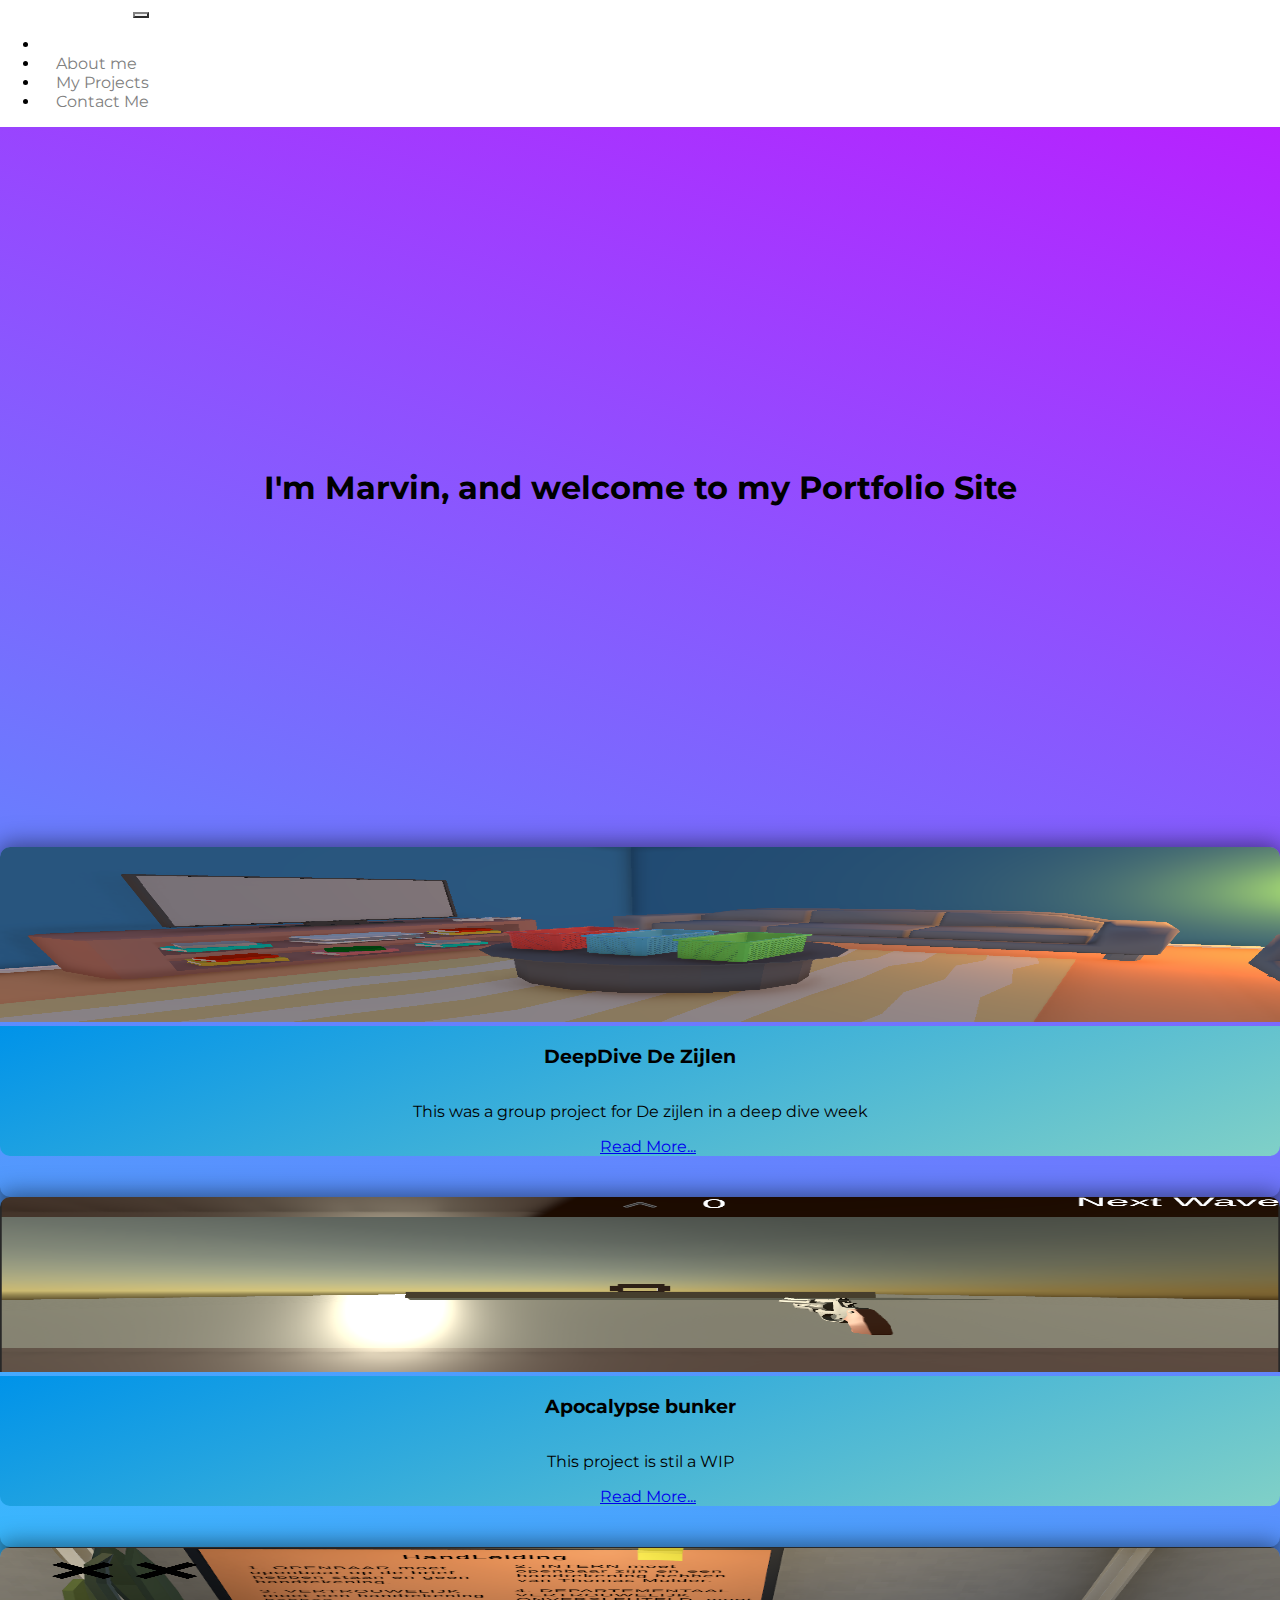
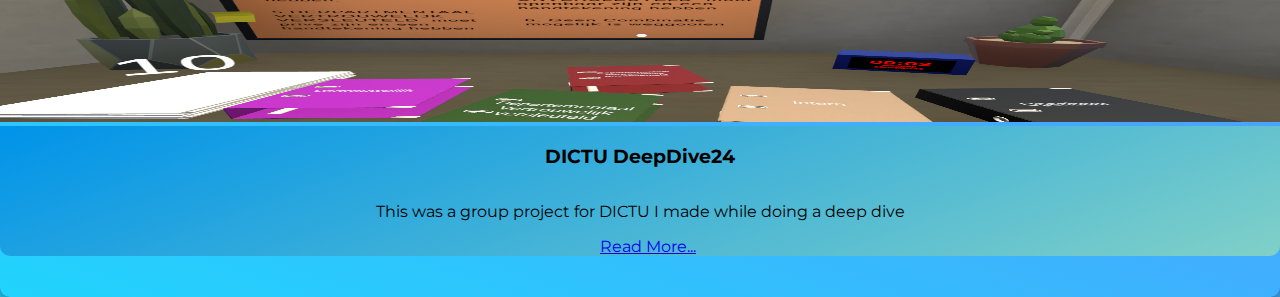
<file: index.html>
<!DOCTYPE html>
<html lang="en">

<head>
    <meta charset="UTF-8">
    <meta http-equiv="X-UA-Compatible" content="IE=edge">
    <meta name="viewport" content="width=device-width, initial-scale=1.0">
    <title>MarvinJonkerPortfolio</title>
    <link rel="stylesheet" href="CSS/main.css">
    <link href="https://cdn.jsdelivr.net/npm/bootstrap@5.2.3/dist/css/bootstrap.min.css" rel="stylesheet"
        integrity="sha384-rbsA2VBKQhggwzxH7pPCaAqO46MgnOM80zW1RWuH61DGLwZJEdK2Kadq2F9CUG65" crossorigin="anonymous">
    <script src="https://cdn.jsdelivr.net/npm/bootstrap@5.2.3/dist/js/bootstrap.bundle.min.js"
        integrity="sha384-kenU1KFdBIe4zVF0s0G1M5b4hcpxyD9F7jL+jjXkk+Q2h455rYXK/7HAuoJl+0I4"
        crossorigin="anonymous"></script>
</head>

<body>
    <nav class="navbar navbar-expand-lg bg-dark">
        <div class="container-fluid d-flex justify-content-between ">
            <div class="d-flex flex-nowrap justify-content-between w-100">
                <a class="navbar-brand ps-5" href="#" style="color: white;">Marvin Jonker</a>

                <button class="navbar-toggler bg-light" style="color: gray; border-color: gray;" type="button"
                    data-bs-toggle="collapse" data-bs-target="#navbarSupportedContent"
                    aria-controls="navbarSupportedContent" aria-expanded="false" aria-label="Toggle navigation">
                    <span class="navbar-toggler-icon"></span>
                </button>

            </div>
            <div class="collapse navbar-collapse justify-content-end w-100" id="navbarSupportedContent">
                <ul class="navbar-nav mb-2 mb-lg-0 me-5">
                    <li class="nav-item">
                        <a class="nav-link active" style="color: white;" aria-current="page" href="index.html">Home</a>
                    </li>
                    <li class="nav-item">
                        <a class="nav-link" style="color: gray;" href="index2.html">About me</a>
                    </li>
                    <li class="nav-item">
                        <a class="nav-link" style="color: gray;" href="index3.html">My Projects</a>
                    </li>
                    <li class="nav-item">
                        <a class="nav-link" style="color: gray;" href="ContactMe.html">Contact Me</a>
                    </li>
                </ul>
            </div>
        </div>
    </nav>
    <main class="mainPage">
        <section class="hero">
            <h1>I'm Marvin, and welcome to my Portfolio Site </h1>
        </section>
        <div class="container pb-5">
            <div class="row g-4 mb-5">
                <div class="col-12 col-md-6 col-lg-4">
                    <div class="frontCard" style="height: 350px;">
                        <img src="Img/dezijl1.png" class="cardImgTop" alt="..." height="50%">
                        <div class="card-body h-50">
                            <h3>DeepDive De Zijlen</h3>
                            <p>This was a group project for De zijlen in a deep dive week</p>
                            <a href="DeZijlen.html">Read More...</a>
                        </div>
                    </div>
                </div>
                <div class="col-12 col-md-6 col-lg-4">
                    <div class="frontCard" style="height: 350px;">
                        <img src="Img/bunker1.png" class="cardImgTop" alt="..." height="50%">
                        <div class="card-body h-50">
                            <h3>Apocalypse bunker</h3>
                            <p>This project is stil a WIP</p>
                            <a href="bunkergame.html">Read More...</a>
                        </div>
                    </div>
                </div>
                <div class="col-12 col-md-6 col-lg-4">
                    <div class="frontCard" style="height: 350px;">
                        <img src="Img/dictu.png" class="cardImgTop" alt="..." height="50%">
                        <div class="card-body h-50">
                            <h3>DICTU DeepDive24</h3>
                            <p>This was a group project for DICTU I made while doing a deep dive</p>
                            <a href="./RacersDestiny.html" class="projectPageLink">Read More...</a>
                        </div>
                    </div>
                </div>
            </div>
        </div>
    </main>
</body>

</html>
</file>
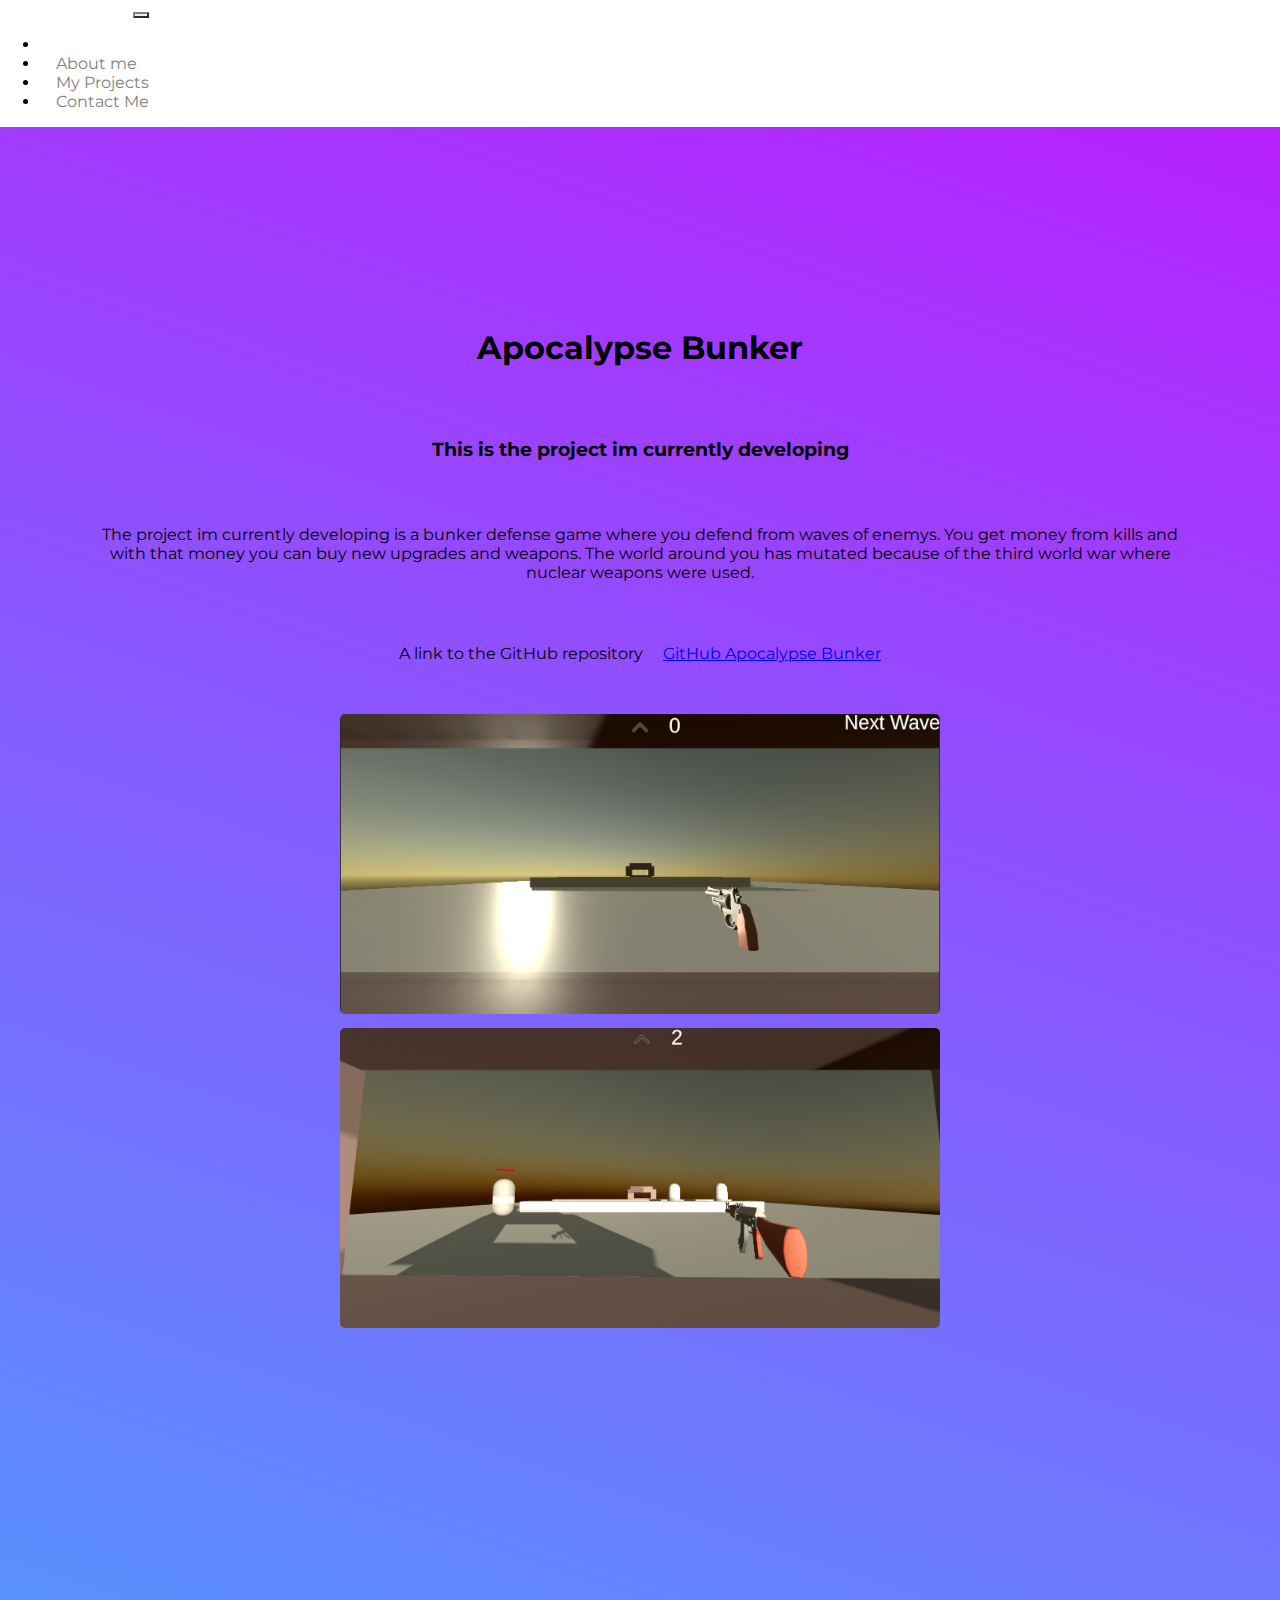
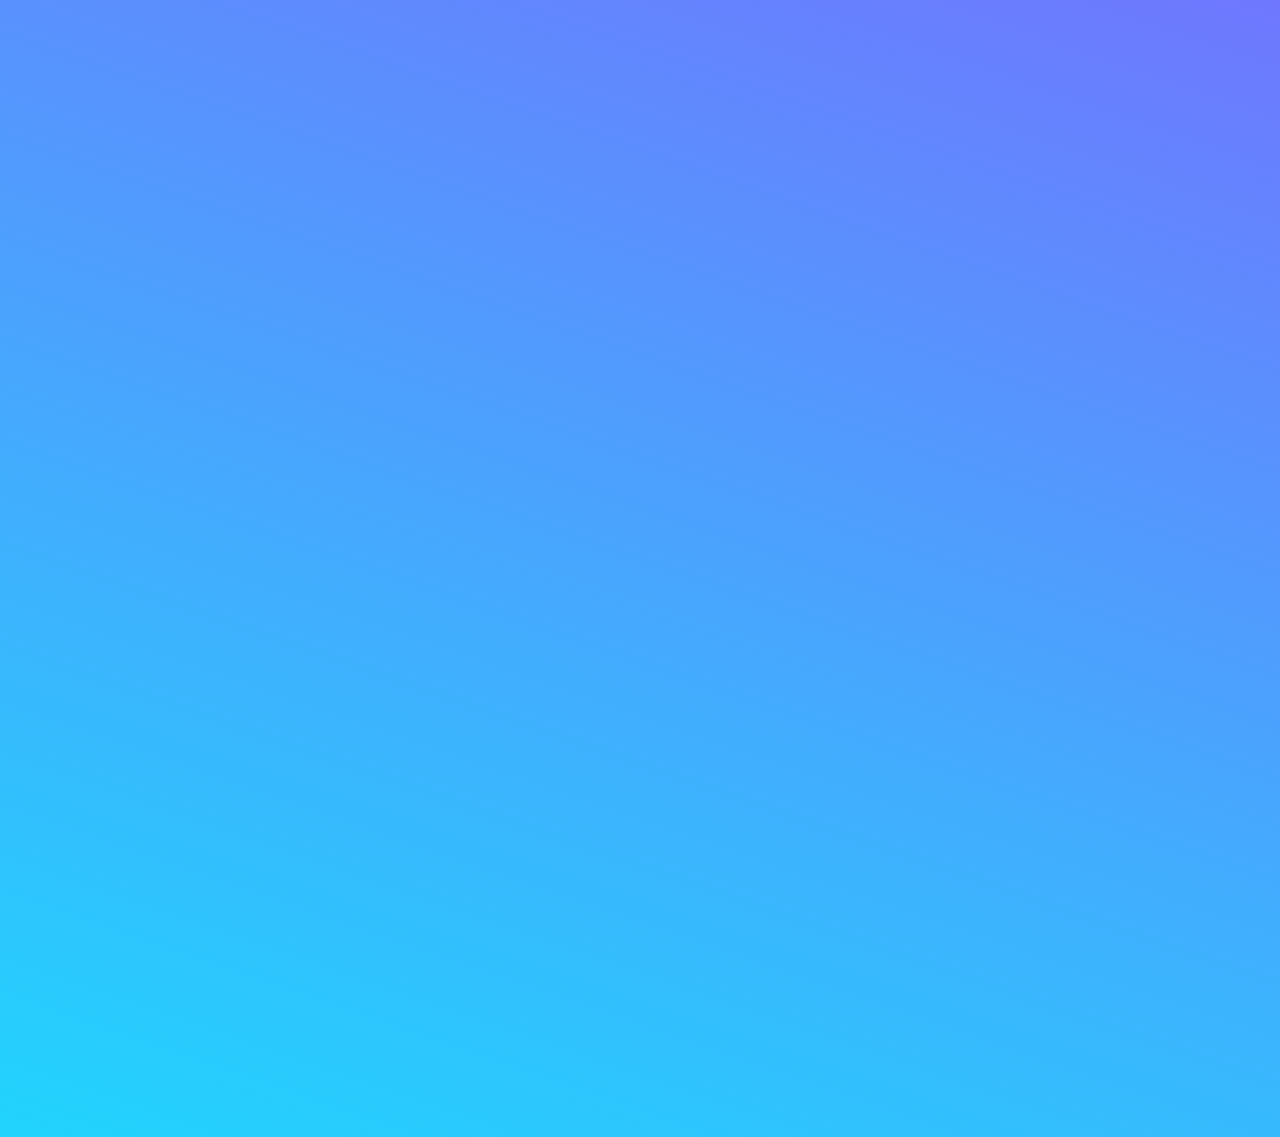
<file: bunkergame.html>
<!DOCTYPE html>
<html lang="en">

<head>
    <meta charset="UTF-8">
    <link rel="stylesheet" href="CSS/main.css">
    <meta name="viewport" content="width=device-width, initial-scale=1.0">
    <title>Document</title>
    <link href="https://cdn.jsdelivr.net/npm/bootstrap@5.2.3/dist/css/bootstrap.min.css" rel="stylesheet"
    integrity="sha384-rbsA2VBKQhggwzxH7pPCaAqO46MgnOM80zW1RWuH61DGLwZJEdK2Kadq2F9CUG65" crossorigin="anonymous">
<script src="https://cdn.jsdelivr.net/npm/bootstrap@5.2.3/dist/js/bootstrap.bundle.min.js"
    integrity="sha384-kenU1KFdBIe4zVF0s0G1M5b4hcpxyD9F7jL+jjXkk+Q2h455rYXK/7HAuoJl+0I4"
    crossorigin="anonymous"></script>
</head>

<body>
    <nav class="navbar navbar-expand-lg bg-dark">
        <div class="container-fluid d-flex justify-content-between ">
            <div class="d-flex flex-nowrap justify-content-between w-100">
                <a class="navbar-brand ps-5" href="#" style="color: white;">Marvin Jonker</a>

                <button class="navbar-toggler bg-light" style="color: gray; border-color: gray;" type="button"
                    data-bs-toggle="collapse" data-bs-target="#navbarSupportedContent"
                    aria-controls="navbarSupportedContent" aria-expanded="false" aria-label="Toggle navigation">
                    <span class="navbar-toggler-icon"></span>
                </button>

            </div>
            <div class="collapse navbar-collapse justify-content-end w-100" id="navbarSupportedContent">
                <ul class="navbar-nav mb-2 mb-lg-0 me-5">
                    <li class="nav-item">
                        <a class="nav-link active" style="color: white;" aria-current="page" href="index.html">Home</a>
                    </li>
                    <li class="nav-item">
                        <a class="nav-link" style="color: gray;" href="index2.html">About me</a>
                    </li>
                    <li class="nav-item">
                        <a class="nav-link" style="color: gray;" href="index3.html">My Projects</a>
                    </li>
                    <li class="nav-item">
                        <a class="nav-link" style="color: gray;" href="ContactMe.html">Contact Me</a>
                    </li>
                </ul>
            </div>
        </div>
    </nav>
</body>
<main>
    <section class="Content">
        <h1>Apocalypse Bunker</h1>
        <h3>This is the project im currently developing </h3>
        <p> The project im currently developing is a bunker defense game where you defend from waves of enemys. You get
            money from kills and with
            that money you can buy new upgrades and weapons. The world around you has mutated because of the third world
            war where nuclear weapons were used.
        </p>
        <p>A link to the GitHub repository <a href="https://github.com/RocketMarvin/UpgradableShooter">GitHub Apocalypse Bunker</a></p>
        <div>
            <img src="Img/bunker1.png" alt="">
            <img src="Img/bunker2.png" alt="">
        </div>
    </section>

</html>
</file>
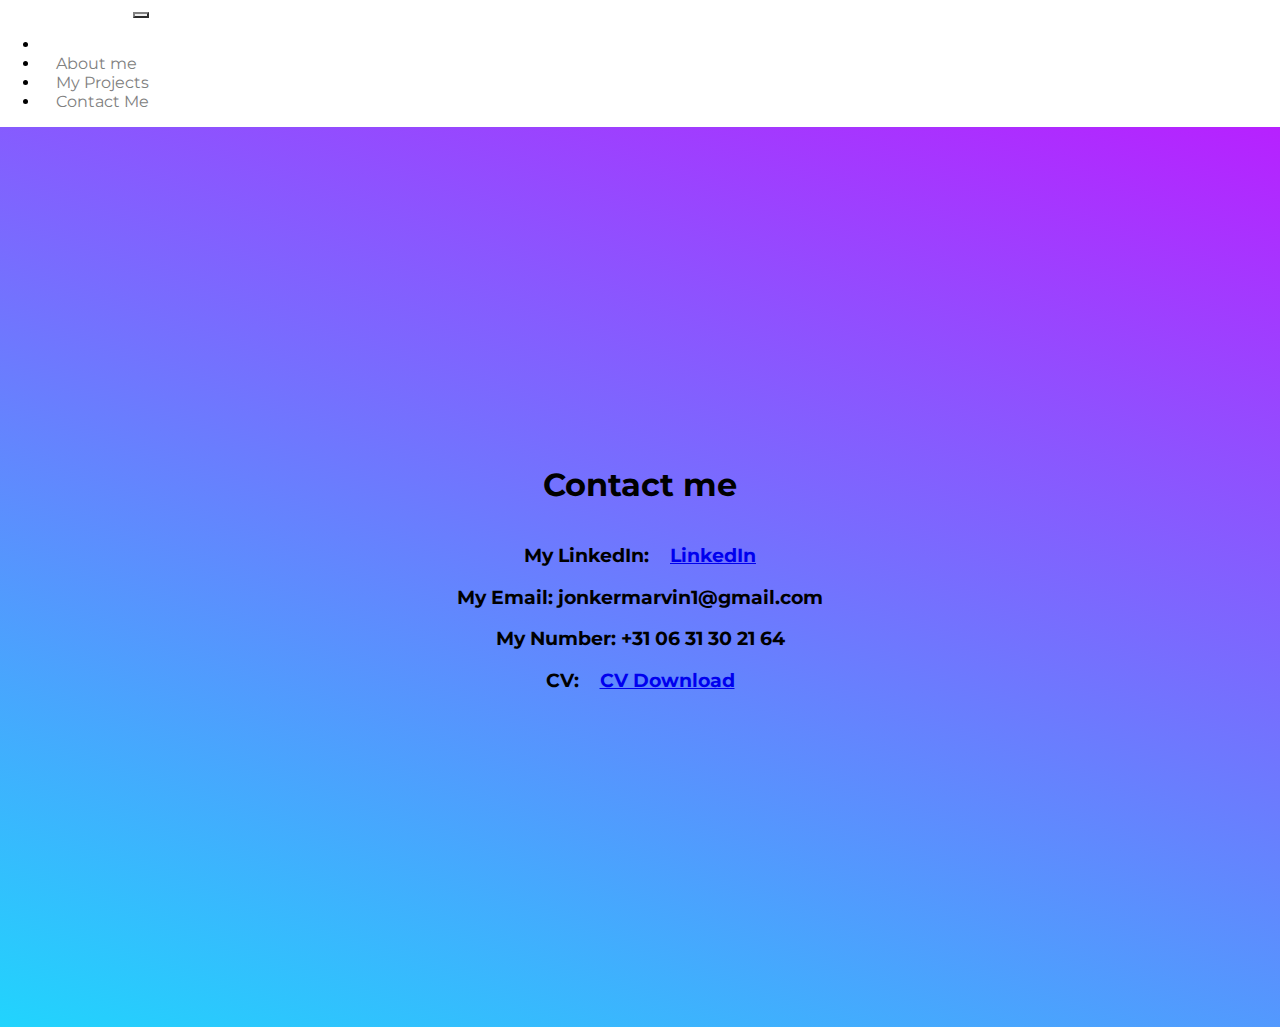
<file: ContactMe.html>
<!DOCTYPE html>
<html lang="en">

<head>
    <meta charset="UTF-8">
    <meta http-equiv="X-UA-Compatible" content="IE=edge">
    <meta name="viewport" content="width=device-width, initial-scale=1.0">
    <title>MarvinJonkerPortfolio</title>
    <link rel="stylesheet" href="CSS/main.css">
    <link href="https://cdn.jsdelivr.net/npm/bootstrap@5.2.3/dist/css/bootstrap.min.css" rel="stylesheet"
    integrity="sha384-rbsA2VBKQhggwzxH7pPCaAqO46MgnOM80zW1RWuH61DGLwZJEdK2Kadq2F9CUG65" crossorigin="anonymous">
<script src="https://cdn.jsdelivr.net/npm/bootstrap@5.2.3/dist/js/bootstrap.bundle.min.js"
    integrity="sha384-kenU1KFdBIe4zVF0s0G1M5b4hcpxyD9F7jL+jjXkk+Q2h455rYXK/7HAuoJl+0I4"
    crossorigin="anonymous"></script>
</head>
<body>
    <nav class="navbar navbar-expand-lg bg-dark">
        <div class="container-fluid d-flex justify-content-between ">
            <div class="d-flex flex-nowrap justify-content-between w-100">
                <a class="navbar-brand ps-5" href="#" style="color: white;">Marvin Jonker</a>

                <button class="navbar-toggler bg-light" style="color: gray; border-color: gray;" type="button"
                    data-bs-toggle="collapse" data-bs-target="#navbarSupportedContent"
                    aria-controls="navbarSupportedContent" aria-expanded="false" aria-label="Toggle navigation">
                    <span class="navbar-toggler-icon"></span>
                </button>

            </div>
            <div class="collapse navbar-collapse justify-content-end w-100" id="navbarSupportedContent">
                <ul class="navbar-nav mb-2 mb-lg-0 me-5">
                    <li class="nav-item">
                        <a class="nav-link active" style="color: white;" aria-current="page" href="index.html">Home</a>
                    </li>
                    <li class="nav-item">
                        <a class="nav-link" style="color: gray;" href="index2.html">About me</a>
                    </li>
                    <li class="nav-item">
                        <a class="nav-link" style="color: gray;" href="index3.html">My Projects</a>
                    </li>
                    <li class="nav-item">
                        <a class="nav-link" style="color: gray;" href="ContactMe.html">Contact Me</a>
                    </li>
                </ul>
            </div>
        </div>
    </nav>
</body>
<main>
    <section class="main">
        <h1>Contact me</h1>
        <div class="text-dark mt-4">
            <h3>My LinkedIn: <a href="https://www.linkedin.com/in/marvin-jonker-5a1bba298/">LinkedIn</a></h3>
            <h3>My Email: jonkermarvin1@gmail.com</h3>
            <h3>My Number: +31 06 31 30 21 64</h3>
            <h3>
                CV: 
                <a href="pdf_files/MArvin Jonker.pdf" download="Cv MJ.pdf">
                    CV Download
                </a>
            </h3>
        </div>
        
    </section>
</main>
</file>
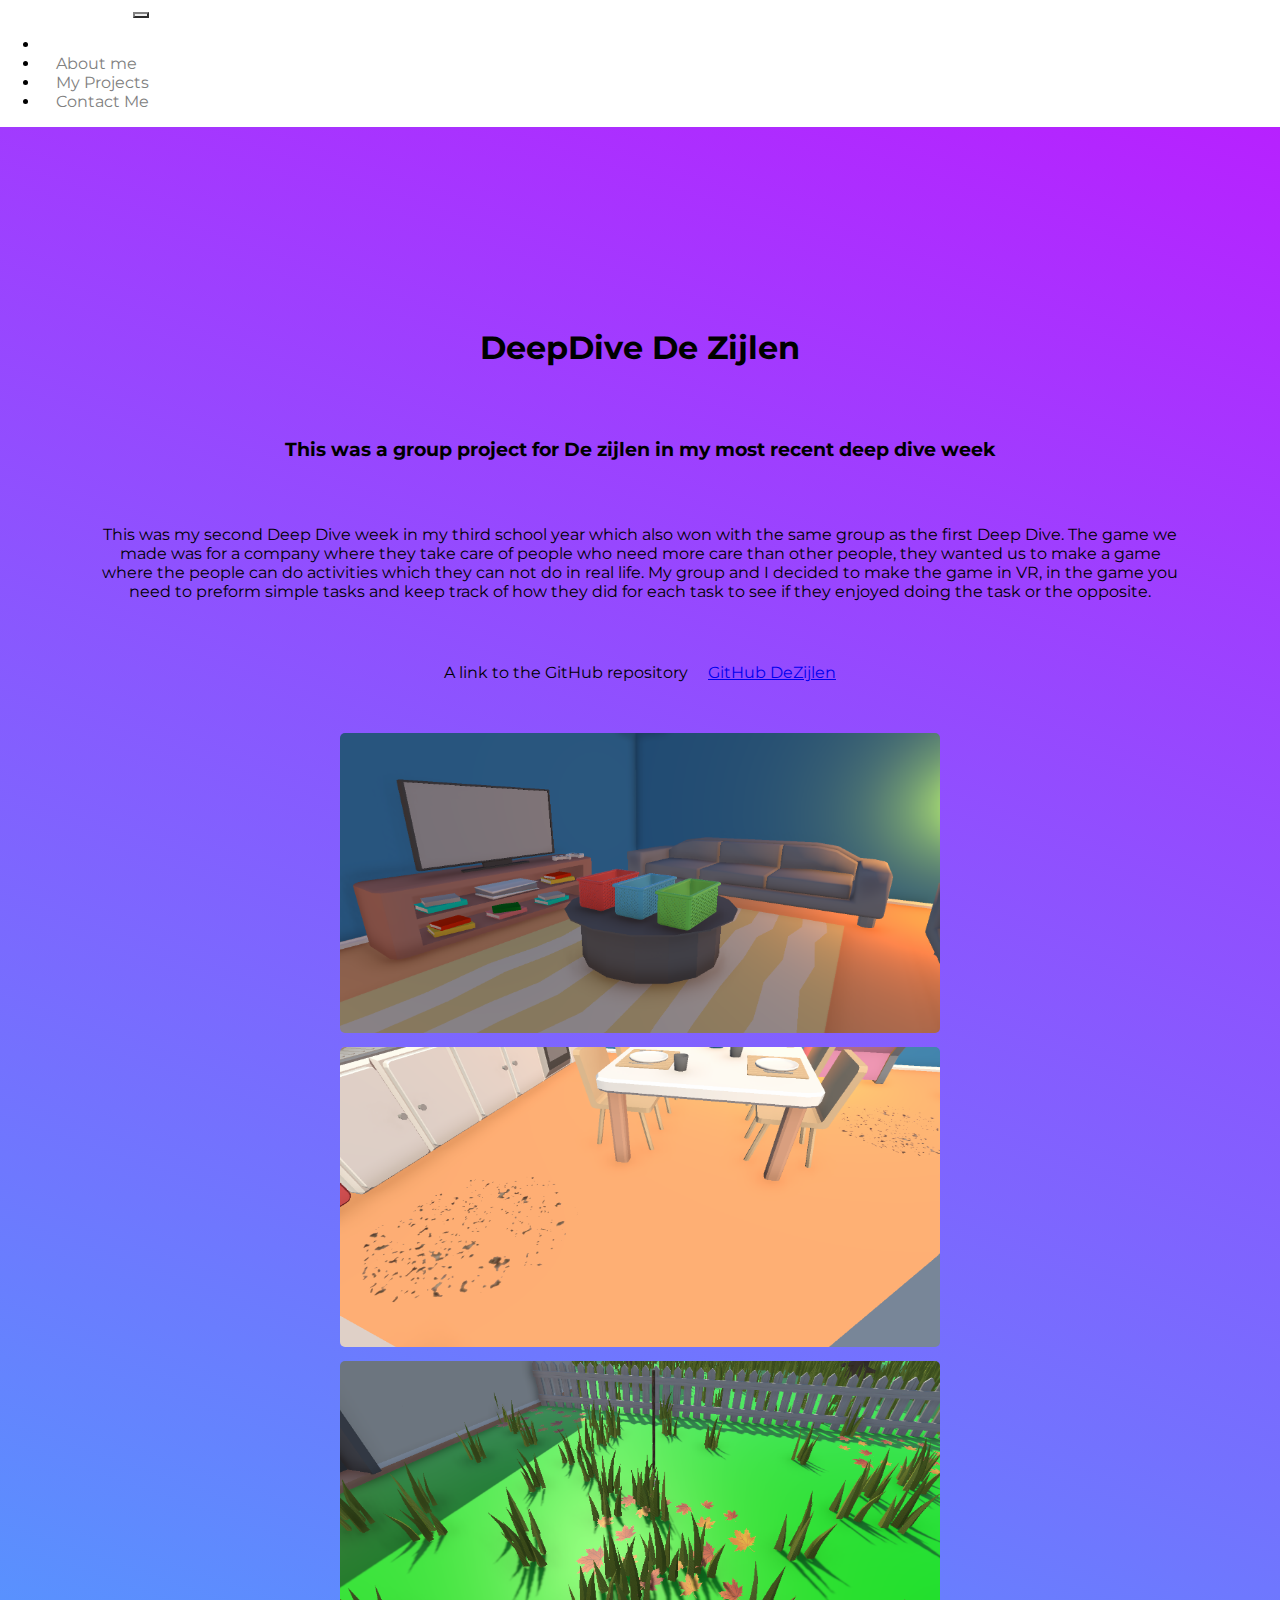
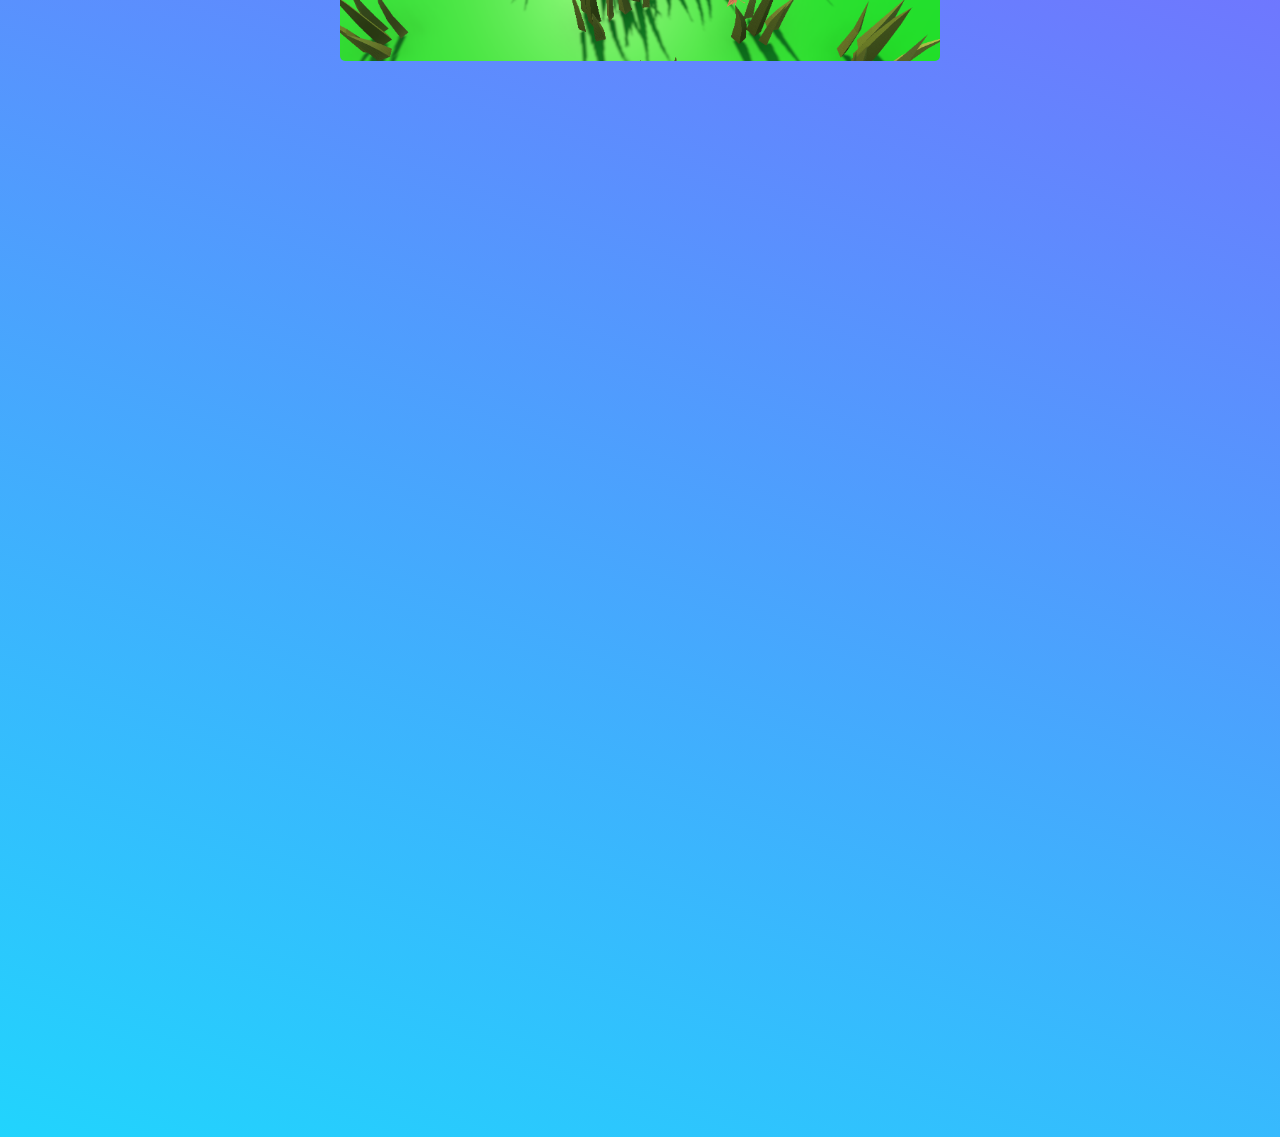
<file: DeZijlen.html>
<!DOCTYPE html>
<html lang="en">

<head>
    <meta charset="UTF-8">
    <meta http-equiv="X-UA-Compatible" content="IE=edge">
    <meta name="viewport" content="width=device-width, initial-scale=1.0">
    <title>MarvinJonkerPortfolio</title>
    <link rel="stylesheet" href="CSS/main.css">
    <link href="https://cdn.jsdelivr.net/npm/bootstrap@5.2.3/dist/css/bootstrap.min.css" rel="stylesheet"
        integrity="sha384-rbsA2VBKQhggwzxH7pPCaAqO46MgnOM80zW1RWuH61DGLwZJEdK2Kadq2F9CUG65" crossorigin="anonymous">
    <script src="https://cdn.jsdelivr.net/npm/bootstrap@5.2.3/dist/js/bootstrap.bundle.min.js"
        integrity="sha384-kenU1KFdBIe4zVF0s0G1M5b4hcpxyD9F7jL+jjXkk+Q2h455rYXK/7HAuoJl+0I4"
        crossorigin="anonymous"></script>
</head>

<body>
    <nav class="navbar navbar-expand-lg bg-dark">
        <div class="container-fluid d-flex justify-content-between ">
            <div class="d-flex flex-nowrap justify-content-between w-100">
                <a class="navbar-brand ps-5" href="#" style="color: white;">Marvin Jonker</a>

                <button class="navbar-toggler bg-light" style="color: gray; border-color: gray;" type="button"
                    data-bs-toggle="collapse" data-bs-target="#navbarSupportedContent"
                    aria-controls="navbarSupportedContent" aria-expanded="false" aria-label="Toggle navigation">
                    <span class="navbar-toggler-icon"></span>
                </button>

            </div>
            <div class="collapse navbar-collapse justify-content-end w-100" id="navbarSupportedContent">
                <ul class="navbar-nav mb-2 mb-lg-0 me-5">
                    <li class="nav-item">
                        <a class="nav-link active" style="color: white;" aria-current="page" href="index.html">Home</a>
                    </li>
                    <li class="nav-item">
                        <a class="nav-link" style="color: gray;" href="index2.html">About me</a>
                    </li>
                    <li class="nav-item">
                        <a class="nav-link" style="color: gray;" href="index3.html">My Projects</a>
                    </li>
                    <li class="nav-item">
                        <a class="nav-link" style="color: gray;" href="ContactMe.html">Contact Me</a>
                    </li>
                </ul>
            </div>
        </div>
    </nav>
</body>
<main class="mainPage">
    <section class="Content">
        <h1>DeepDive De Zijlen</h1>
        <h3>This was a group project for De zijlen in my most recent deep dive week</h3>
        <p>
            This was my second Deep Dive week in my third school year which also won with the same group as the first Deep Dive.
            The game we made was for a company where they take care of people who need more care than other people, they wanted us to make 
            a game where the people can do activities which they can not do in real life. My group and I decided to make the game in VR,
            in the game you need to preform simple tasks and keep track of how they did for each task to see if they enjoyed doing the task or the opposite.
        </p>
        <p>A link to the GitHub repository <a href="https://github.com/DiegoMulder/DeepDiveDeZijlen/tree/Imre">GitHub DeZijlen</a></p>
        <div>
            <img src="Img/dezijl1.png" alt="">
            <img src="Img/dezijl2.png" alt="">
            <img src="Img/dezijl3.png" alt="">
        </div>
    </section>
</main>
</file>
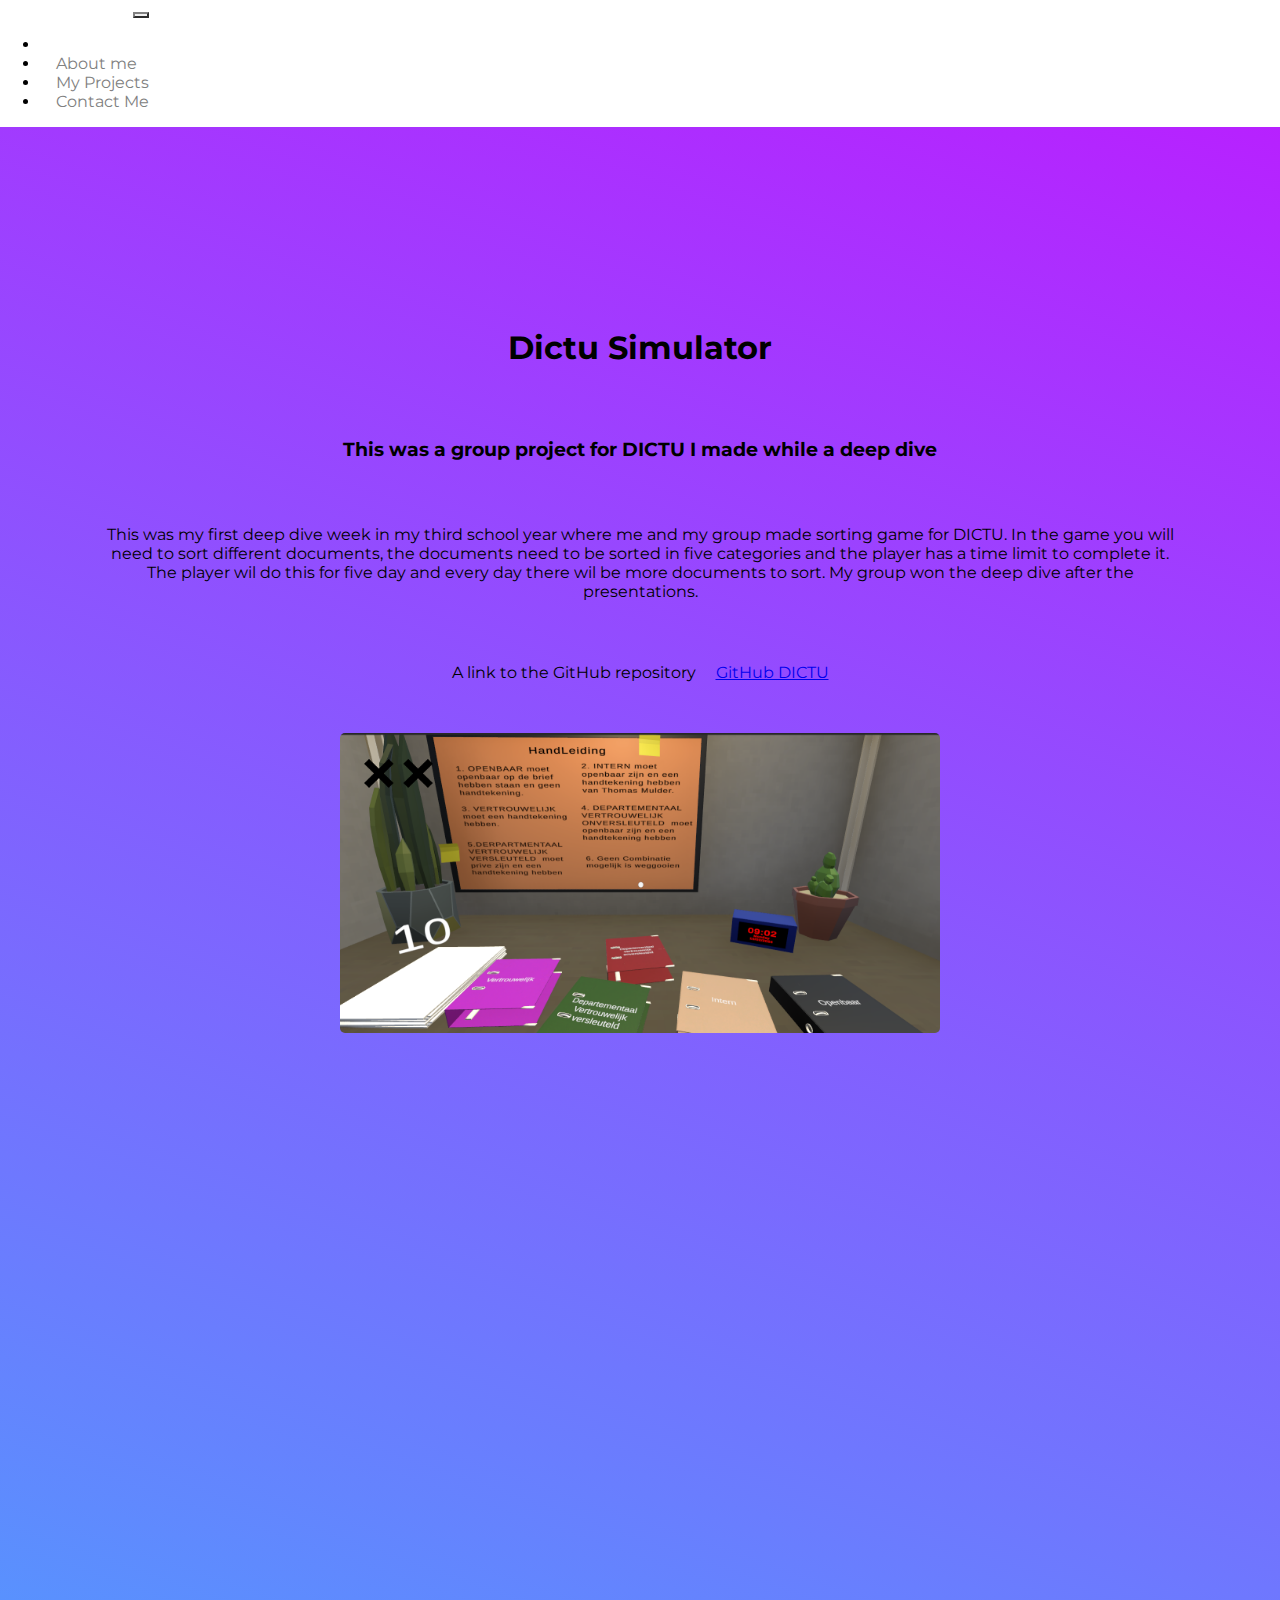
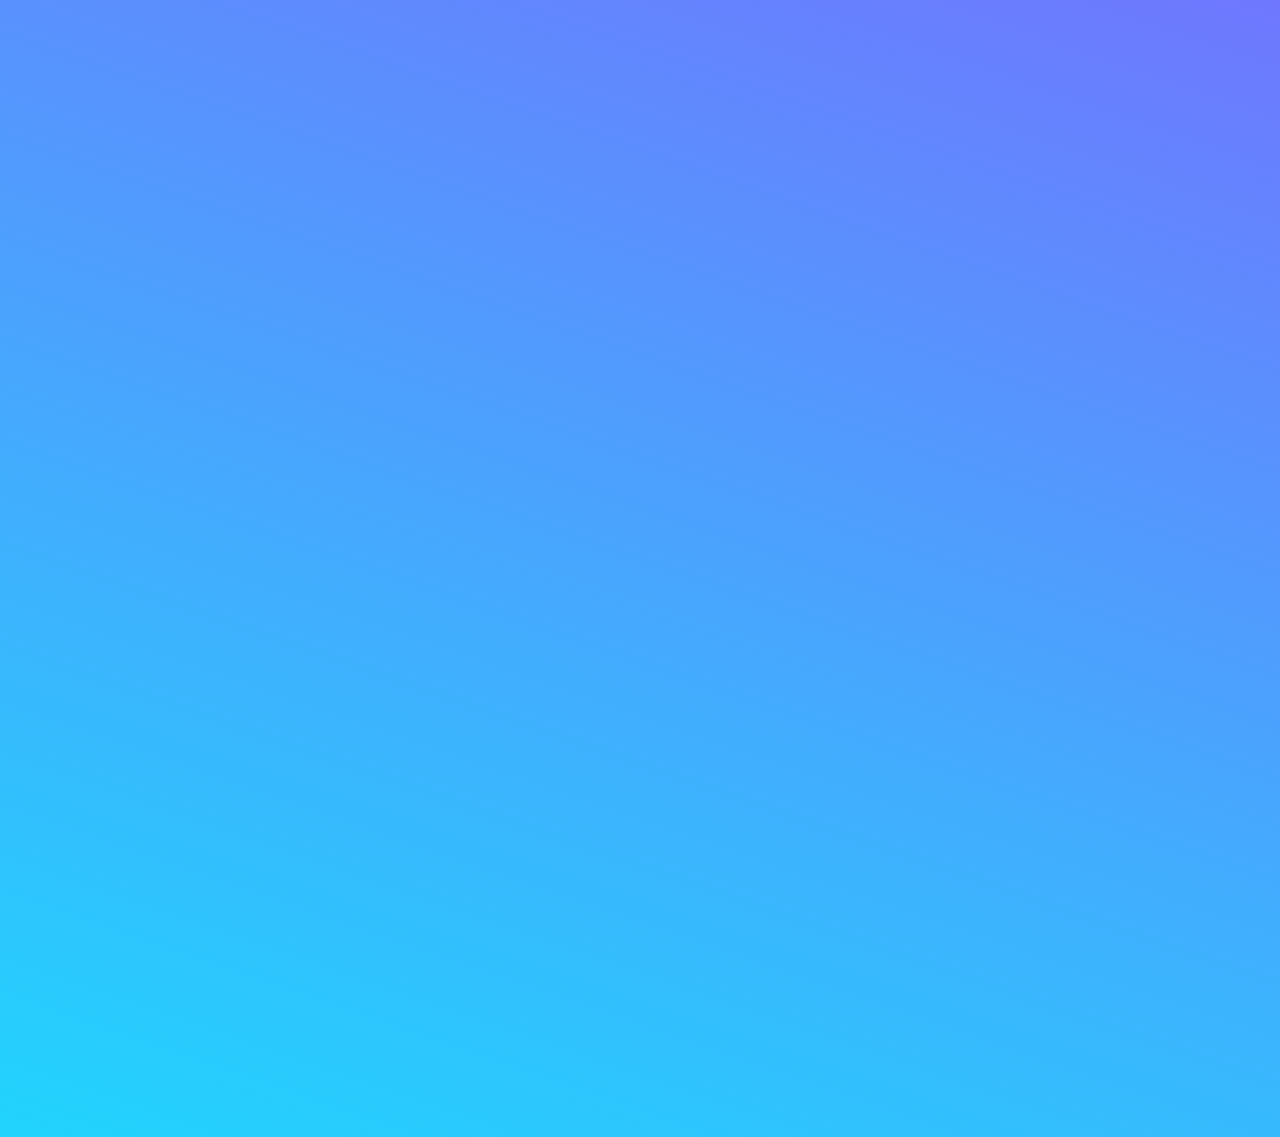
<file: Dictu.html>
<!DOCTYPE html>
<html lang="en">
<head>
    <meta charset="UTF-8">
    <link rel="stylesheet" href="CSS/main.css">
    <meta name="viewport" content="width=device-width, initial-scale=1.0">
    <title>Document</title>
    <link href="https://cdn.jsdelivr.net/npm/bootstrap@5.2.3/dist/css/bootstrap.min.css" rel="stylesheet"
    integrity="sha384-rbsA2VBKQhggwzxH7pPCaAqO46MgnOM80zW1RWuH61DGLwZJEdK2Kadq2F9CUG65" crossorigin="anonymous">
<script src="https://cdn.jsdelivr.net/npm/bootstrap@5.2.3/dist/js/bootstrap.bundle.min.js"
    integrity="sha384-kenU1KFdBIe4zVF0s0G1M5b4hcpxyD9F7jL+jjXkk+Q2h455rYXK/7HAuoJl+0I4"
    crossorigin="anonymous"></script>
</head>
<body>
    <nav class="navbar navbar-expand-lg bg-dark">
        <div class="container-fluid d-flex justify-content-between ">
            <div class="d-flex flex-nowrap justify-content-between w-100">
                <a class="navbar-brand ps-5" href="#" style="color: white;">Marvin Jonker</a>

                <button class="navbar-toggler bg-light" style="color: gray; border-color: gray;" type="button"
                    data-bs-toggle="collapse" data-bs-target="#navbarSupportedContent"
                    aria-controls="navbarSupportedContent" aria-expanded="false" aria-label="Toggle navigation">
                    <span class="navbar-toggler-icon"></span>
                </button>

            </div>
            <div class="collapse navbar-collapse justify-content-end w-100" id="navbarSupportedContent">
                <ul class="navbar-nav mb-2 mb-lg-0 me-5">
                    <li class="nav-item">
                        <a class="nav-link active" style="color: white;" aria-current="page" href="index.html">Home</a>
                    </li>
                    <li class="nav-item">
                        <a class="nav-link" style="color: gray;" href="index2.html">About me</a>
                    </li>
                    <li class="nav-item">
                        <a class="nav-link" style="color: gray;" href="index3.html">My Projects</a>
                    </li>
                    <li class="nav-item">
                        <a class="nav-link" style="color: gray;" href="ContactMe.html">Contact Me</a>
                    </li>
                </ul>
            </div>
        </div>
    </nav>
</body>
<main>
    <section class="Content">
        <h1>Dictu Simulator</h1>
        <h3>This was a group project for DICTU I made while a deep dive</h3>
        <p> 
            This was my first deep dive week in my third school year where me and my group made sorting game for DICTU. In the game you 
            will need to sort different documents, the documents need to be sorted in five categories and the player has a time limit to complete it.
            The player wil do this for five day and every day there wil be more documents to sort. My group won the deep dive after the presentations.
        </p>
        <p>A link to the GitHub repository <a href="https://github.com/ImreZwiers99/DeepDive24-25/tree/EindBranch">GitHub DICTU</a></p>
        <img src="Img/dictu.png" alt="">
    </section>
</main>
</html>
</file>
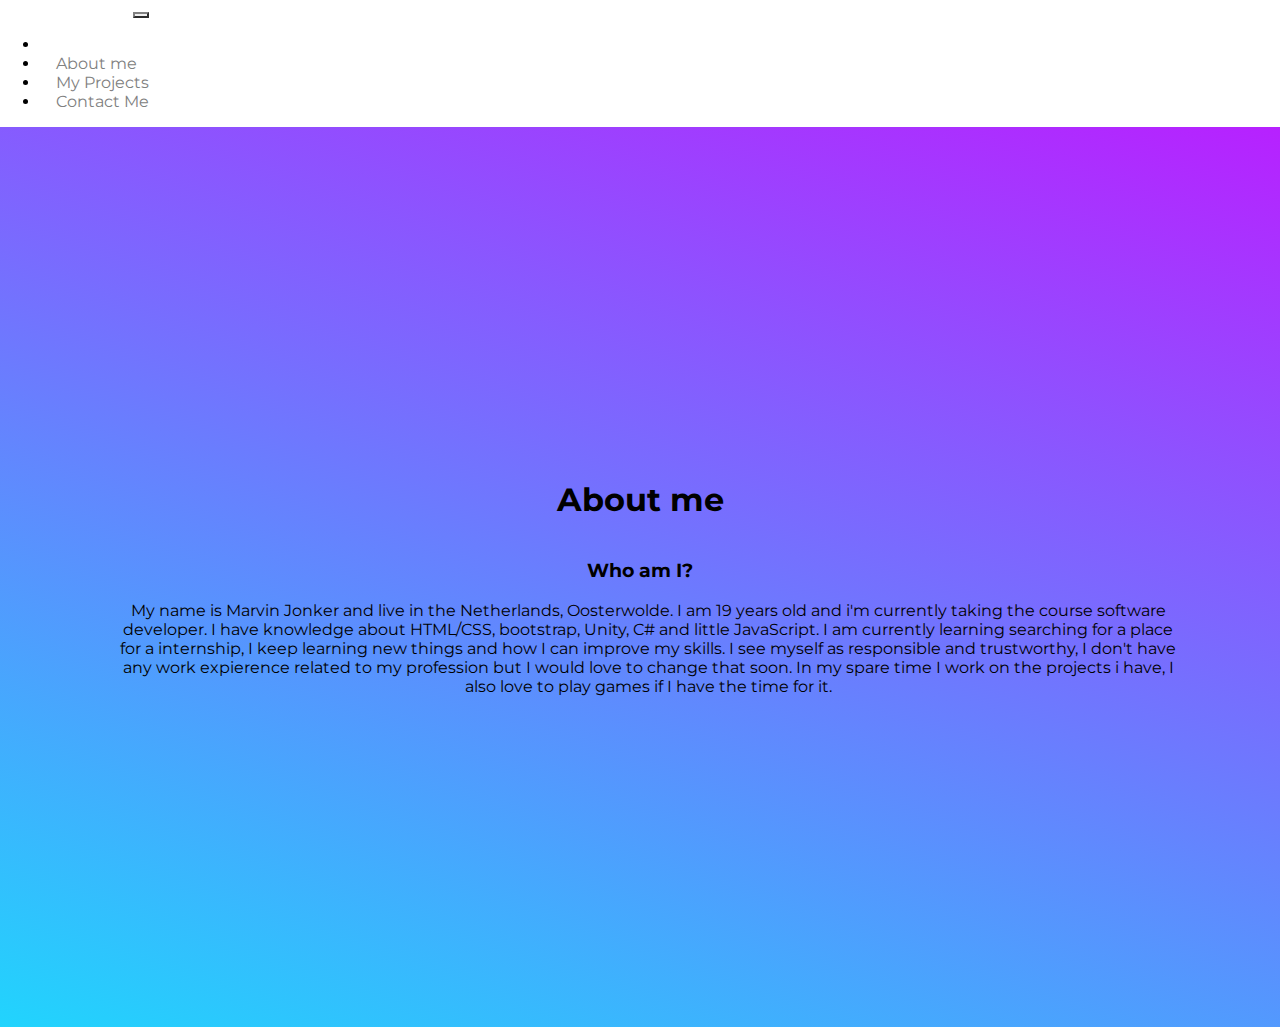
<file: index2.html>
<!DOCTYPE html>
<html lang="en">

<head>
    <meta charset="UTF-8">
    <meta http-equiv="X-UA-Compatible" content="IE=edge">
    <meta name="viewport" content="width=device-width, initial-scale=1.0">
    <title>MarvinJonkerPortfolio</title>
    <link rel="stylesheet" href="CSS/main.css">
    <link href="https://cdn.jsdelivr.net/npm/bootstrap@5.2.3/dist/css/bootstrap.min.css" rel="stylesheet"
        integrity="sha384-rbsA2VBKQhggwzxH7pPCaAqO46MgnOM80zW1RWuH61DGLwZJEdK2Kadq2F9CUG65" crossorigin="anonymous">
    <script src="https://cdn.jsdelivr.net/npm/bootstrap@5.2.3/dist/js/bootstrap.bundle.min.js"
        integrity="sha384-kenU1KFdBIe4zVF0s0G1M5b4hcpxyD9F7jL+jjXkk+Q2h455rYXK/7HAuoJl+0I4"
        crossorigin="anonymous"></script>
</head>

<body class="bg-">
    <nav class="navbar navbar-expand-lg bg-dark">
        <div class="container-fluid d-flex justify-content-between ">
            <div class="d-flex flex-nowrap justify-content-between w-100">
                <a class="navbar-brand ps-5" href="#" style="color: white;">Marvin Jonker</a>

                <button class="navbar-toggler bg-light" style="color: gray; border-color: gray;" type="button"
                    data-bs-toggle="collapse" data-bs-target="#navbarSupportedContent"
                    aria-controls="navbarSupportedContent" aria-expanded="false" aria-label="Toggle navigation">
                    <span class="navbar-toggler-icon"></span>
                </button>

            </div>
            <div class="collapse navbar-collapse justify-content-end w-100" id="navbarSupportedContent">
                <ul class="navbar-nav mb-2 mb-lg-0 me-5">
                    <li class="nav-item">
                        <a class="nav-link active" style="color: white;" aria-current="page" href="index.html">Home</a>
                    </li>
                    <li class="nav-item">
                        <a class="nav-link" style="color: gray;" href="index2.html">About me</a>
                    </li>
                    <li class="nav-item">
                        <a class="nav-link" style="color: gray;" href="index3.html">My Projects</a>
                    </li>
                    <li class="nav-item">
                        <a class="nav-link" style="color: gray;" href="ContactMe.html">Contact Me</a>
                    </li>
                </ul>
            </div>
        </div>
    </nav>
    <main>
        <section class="main">
            <h1>About me </h1>
            <h3>Who am I?</h3>
            <a> My name is Marvin Jonker and live in the Netherlands, Oosterwolde. I am 19 years old and i'm currently
                taking the course software developer. I have knowledge about HTML/CSS, bootstrap, Unity, C# and little JavaScript.
                I am currently learning searching for a place for a internship, I keep learning new things and how I can improve my
                skills. I see myself as responsible and
                trustworthy, I don't have any work expierence related to my profession but I would love to change that
                soon. In my spare time I work on the projects i have,
                I also love to play games if I have the time for it.
            </a>
        </section>
    </main>
</body>
</file>
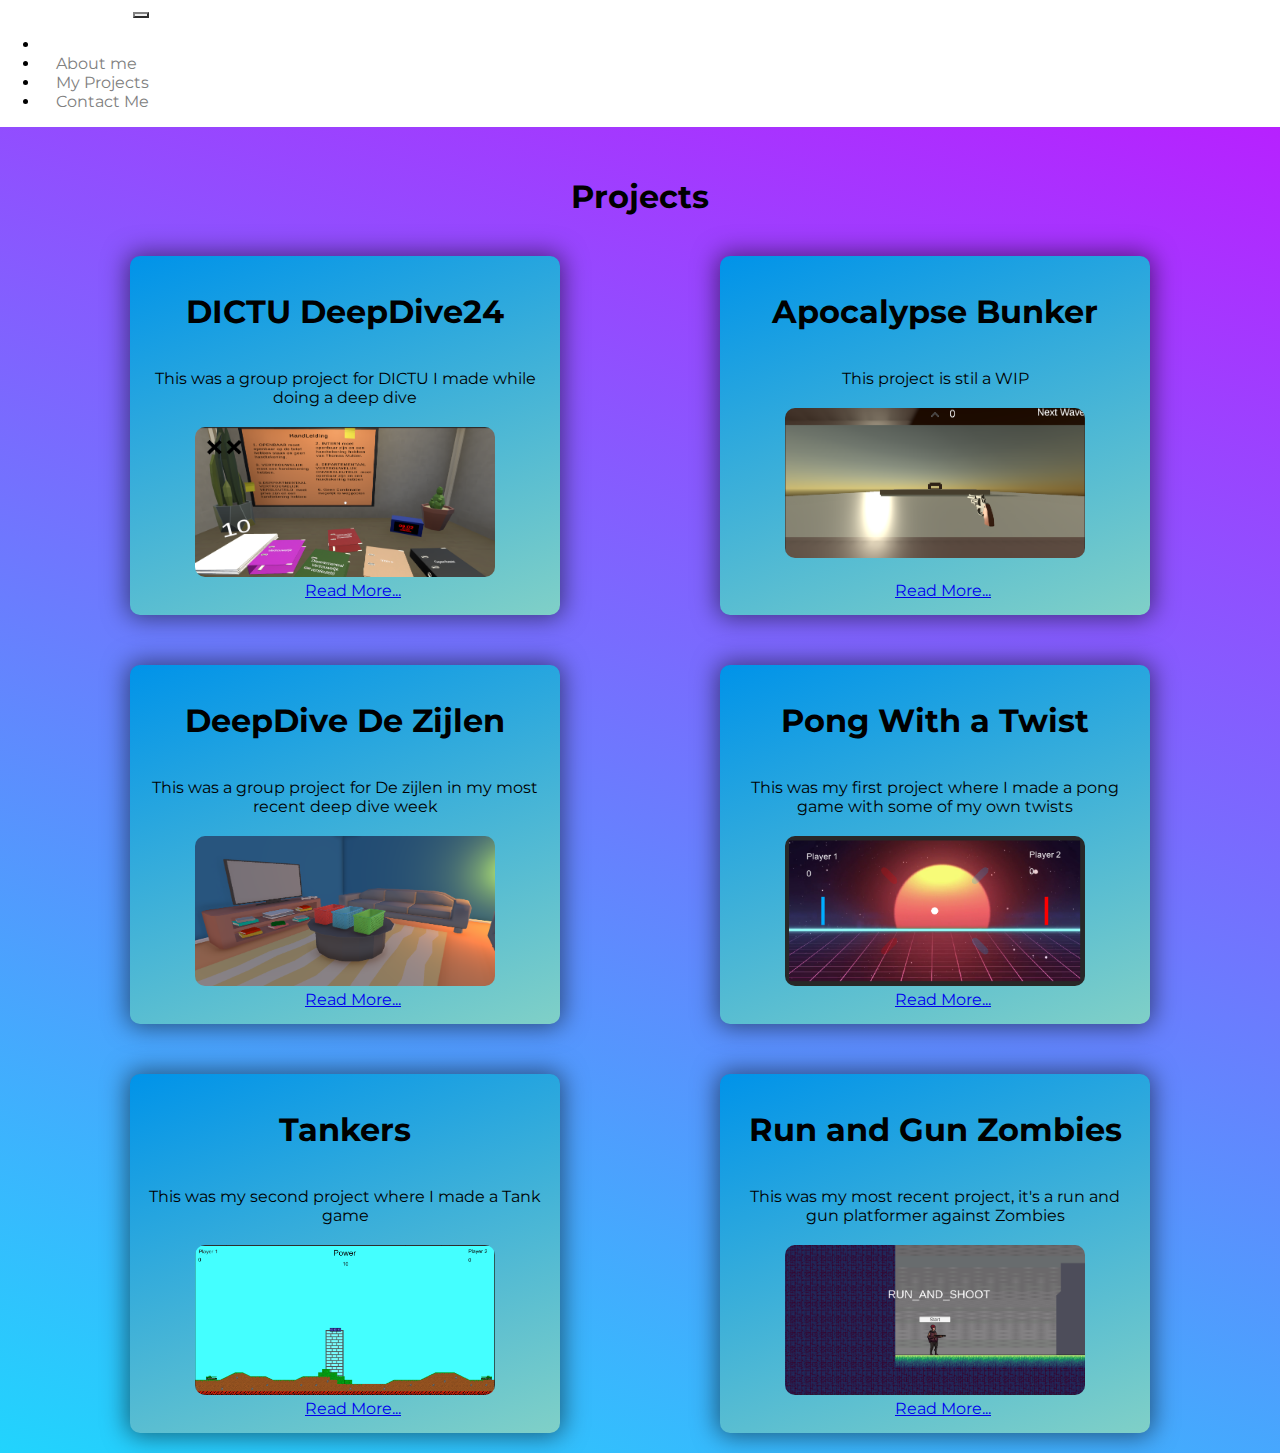
<file: index3.html>
<!DOCTYPE html>
<html lang="en">

<head>
  <meta charset="UTF-8">
  <meta http-equiv="X-UA-Compatible" content="IE=edge">
  <meta name="viewport" content="width=device-width, initial-scale=1.0">
  <title>MarvinJonkerPortfolio</title>
  <link rel="stylesheet" href="CSS/main.css">
  <link href="https://cdn.jsdelivr.net/npm/bootstrap@5.2.3/dist/css/bootstrap.min.css" rel="stylesheet"
  integrity="sha384-rbsA2VBKQhggwzxH7pPCaAqO46MgnOM80zW1RWuH61DGLwZJEdK2Kadq2F9CUG65" crossorigin="anonymous">
<script src="https://cdn.jsdelivr.net/npm/bootstrap@5.2.3/dist/js/bootstrap.bundle.min.js"
  integrity="sha384-kenU1KFdBIe4zVF0s0G1M5b4hcpxyD9F7jL+jjXkk+Q2h455rYXK/7HAuoJl+0I4"
  crossorigin="anonymous"></script>
</head>

<body>
  <nav class="navbar navbar-expand-lg bg-dark">
    <div class="container-fluid d-flex justify-content-between ">
        <div class="d-flex flex-nowrap justify-content-between w-100">
            <a class="navbar-brand ps-5" href="#" style="color: white;">Marvin Jonker</a>

            <button class="navbar-toggler bg-light" style="color: gray; border-color: gray;" type="button"
                data-bs-toggle="collapse" data-bs-target="#navbarSupportedContent"
                aria-controls="navbarSupportedContent" aria-expanded="false" aria-label="Toggle navigation">
                <span class="navbar-toggler-icon"></span>
            </button>

        </div>
        <div class="collapse navbar-collapse justify-content-end w-100" id="navbarSupportedContent">
            <ul class="navbar-nav mb-2 mb-lg-0 me-5">
                <li class="nav-item">
                    <a class="nav-link active" style="color: white;" aria-current="page" href="index.html">Home</a>
                </li>
                <li class="nav-item">
                    <a class="nav-link" style="color: gray;" href="index2.html">About me</a>
                </li>
                <li class="nav-item">
                    <a class="nav-link" style="color: gray;" href="index3.html">My Projects</a>
                </li>
                <li class="nav-item">
                    <a class="nav-link" style="color: gray;" href="ContactMe.html">Contact Me</a>
                </li>
            </ul>
        </div>
    </div>
</nav>
  <main id="project-main">
    <h1 id="project-title">Projects</h1>
    <div id="project-holder">
      <div class="project-card">
        <h1>DICTU DeepDive24</h1>
        <p>This was a group project for DICTU I made while doing a deep dive</p>
        <img src="Img/dictu.png" alt="">
        <a href="Dictu.html">Read More...</a>
      </div>
      <div class="project-card">
        <h1>Apocalypse Bunker</h1>
        <p>This project is stil a WIP</p>
        <img src="Img/bunker1.png" alt="">
        <br>
        <a href="bunkergame.html">Read More...</a>
      </div>
      <div class="project-card">
        <h1>DeepDive De Zijlen</h1>
        <p>This was a group project for De zijlen in my most recent deep dive week</p>
        <img src="Img/dezijl1.png" alt="">
        <a href="DeZijlen.html">Read More...</a>
    </div>
      <div class="project-card">
        <h1>Pong With a Twist</h1>
        <p>This was my first project where I made a pong game with some of my own twists</p>
        <img src="Img/Pong .png" alt="">
        <a href="./Pong.html">Read More...</a>
      </div>
      <div class="project-card">
        <h1>Tankers</h1>
        <p>This was my second project where I made a Tank game</p>
        <img src="Img/TankGame.png" alt="">
        <a href="./Tankers.html">Read More...</a>
      </div>
      <div class="project-card">
        <h1>Run and Gun Zombies</h1>
        <p>This was my most recent project, it's a run and gun platformer against Zombies</p>
        <img src="Img/runandgunmain.png" alt="">
        <a href="runAndGun.html">Read More...</a>
      </div>
  </main>
</body>
</file>
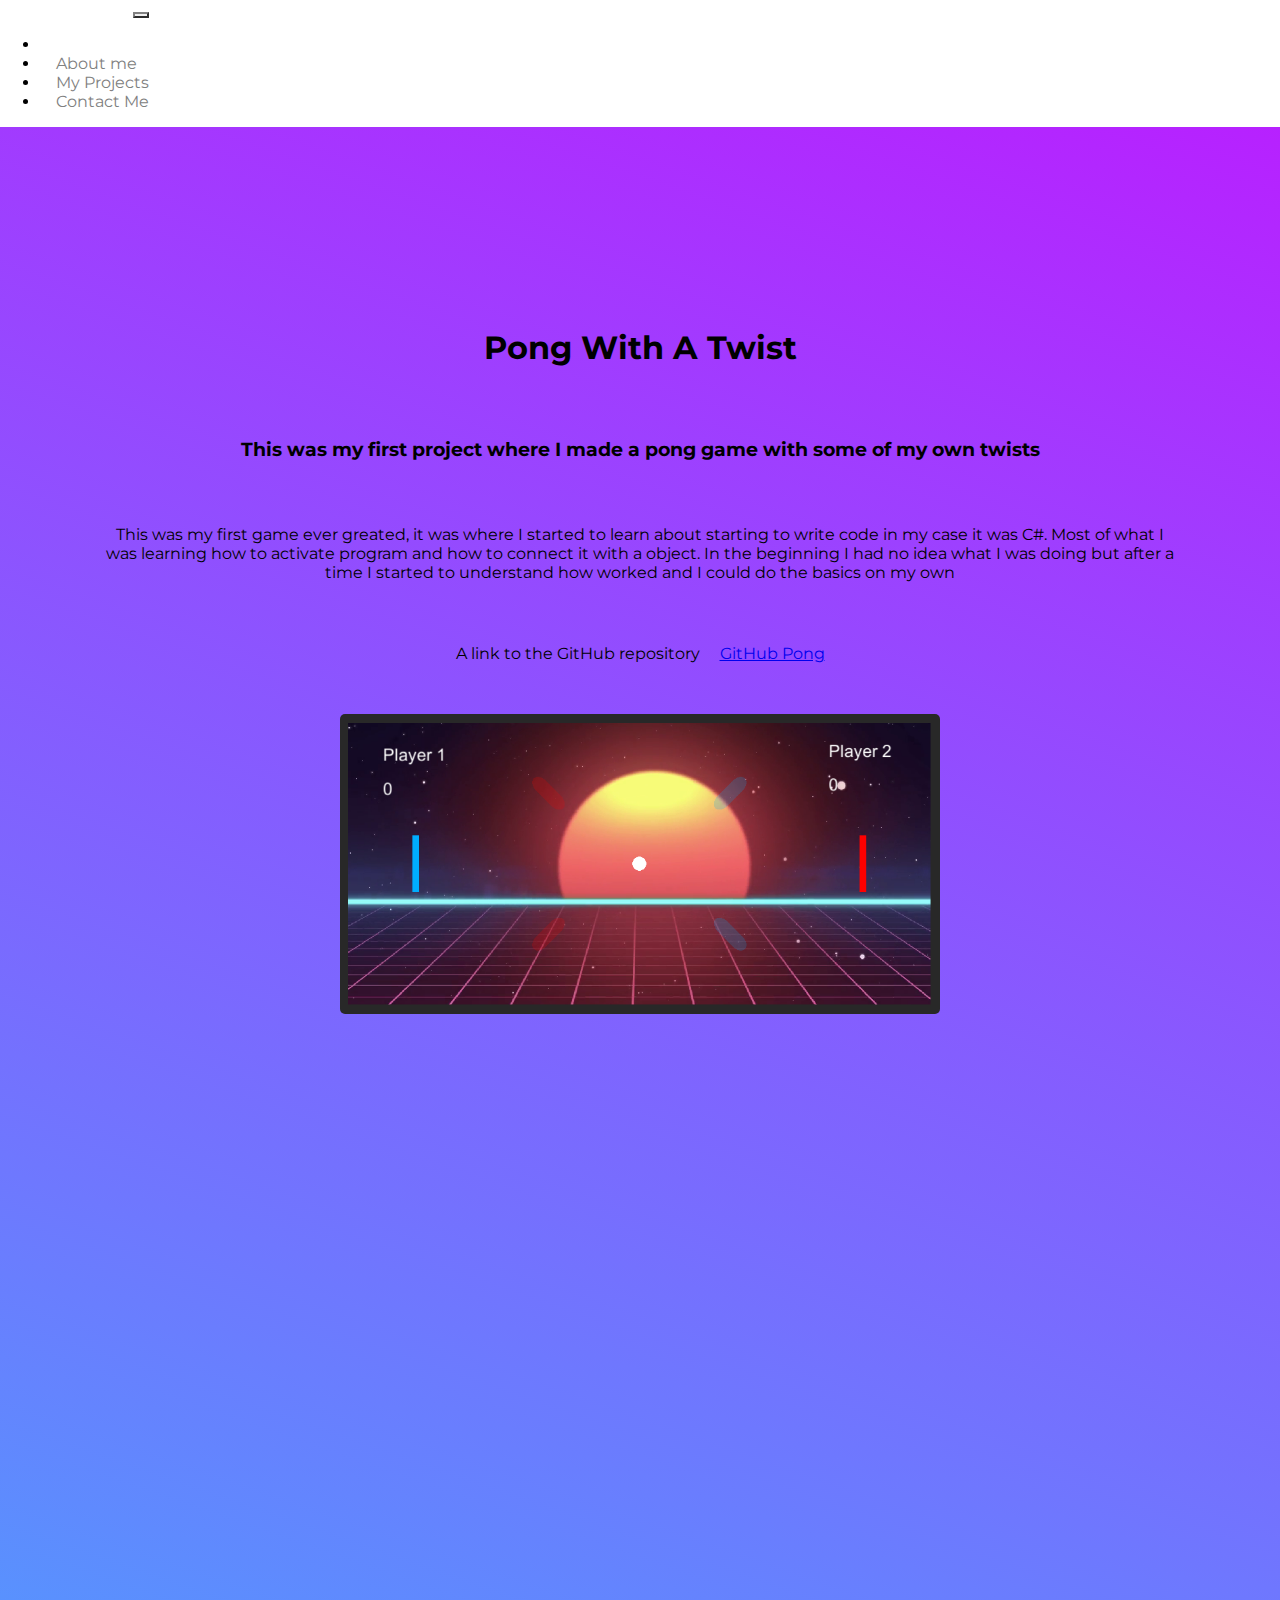
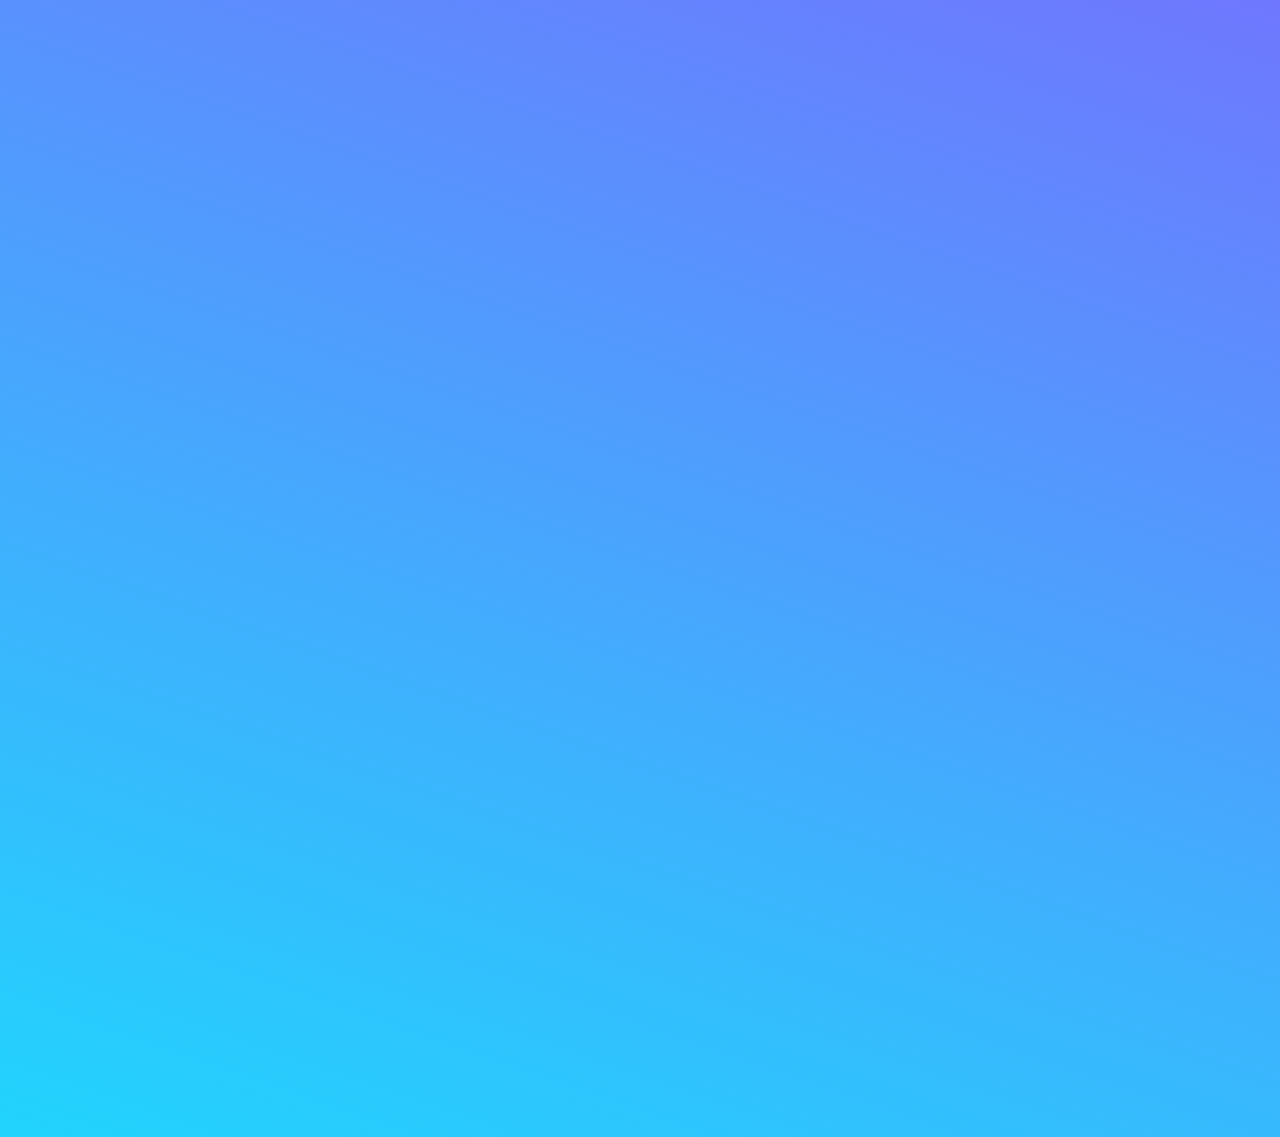
<file: Pong.html>
<!DOCTYPE html>
<html lang="en">

<head>
    <meta charset="UTF-8">
    <meta http-equiv="X-UA-Compatible" content="IE=edge">
    <meta name="viewport" content="width=device-width, initial-scale=1.0">
    <title>MarvinJonkerPortfolio</title>
    <link rel="stylesheet" href="CSS/main.css">
    <link href="https://cdn.jsdelivr.net/npm/bootstrap@5.2.3/dist/css/bootstrap.min.css" rel="stylesheet"
        integrity="sha384-rbsA2VBKQhggwzxH7pPCaAqO46MgnOM80zW1RWuH61DGLwZJEdK2Kadq2F9CUG65" crossorigin="anonymous">
    <script src="https://cdn.jsdelivr.net/npm/bootstrap@5.2.3/dist/js/bootstrap.bundle.min.js"
        integrity="sha384-kenU1KFdBIe4zVF0s0G1M5b4hcpxyD9F7jL+jjXkk+Q2h455rYXK/7HAuoJl+0I4"
        crossorigin="anonymous"></script>

<body>
    <nav class="navbar navbar-expand-lg bg-dark">
        <div class="container-fluid d-flex justify-content-between ">
            <div class="d-flex flex-nowrap justify-content-between w-100">
                <a class="navbar-brand ps-5" href="#" style="color: white;">Marvin Jonker</a>

                <button class="navbar-toggler bg-light" style="color: gray; border-color: gray;" type="button"
                    data-bs-toggle="collapse" data-bs-target="#navbarSupportedContent"
                    aria-controls="navbarSupportedContent" aria-expanded="false" aria-label="Toggle navigation">
                    <span class="navbar-toggler-icon"></span>
                </button>

            </div>
            <div class="collapse navbar-collapse justify-content-end w-100" id="navbarSupportedContent">
                <ul class="navbar-nav mb-2 mb-lg-0 me-5">
                    <li class="nav-item">
                        <a class="nav-link active" style="color: white;" aria-current="page" href="index.html">Home</a>
                    </li>
                    <li class="nav-item">
                        <a class="nav-link" style="color: gray;" href="index2.html">About me</a>
                    </li>
                    <li class="nav-item">
                        <a class="nav-link" style="color: gray;" href="index3.html">My Projects</a>
                    </li>
                    <li class="nav-item">
                        <a class="nav-link" style="color: gray;" href="ContactMe.html">Contact Me</a>
                    </li>
                </ul>
            </div>
        </div>
    </nav>
</body>
<main>
    <section class="Content">
        <h1>Pong With A Twist</h1>
        <h3>This was my first project where I made a pong game with some of my own twists </h3>
        <p>This was my first game ever greated, it was where I started to learn about starting to write code in my case
            it was C#. Most of what I was
            learning how to activate program and how to connect it with a object. In the beginning I had no idea what I
            was doing but after a time
            I started to understand how worked and I could do the basics on my own
        </p>
        <p>A link to the GitHub repository <a href="https://github.com/RocketMarvin/pongg">GitHub Pong</a></p>
        <img src="Img/Pong .png" alt="">
    </section>
</main>
</file>
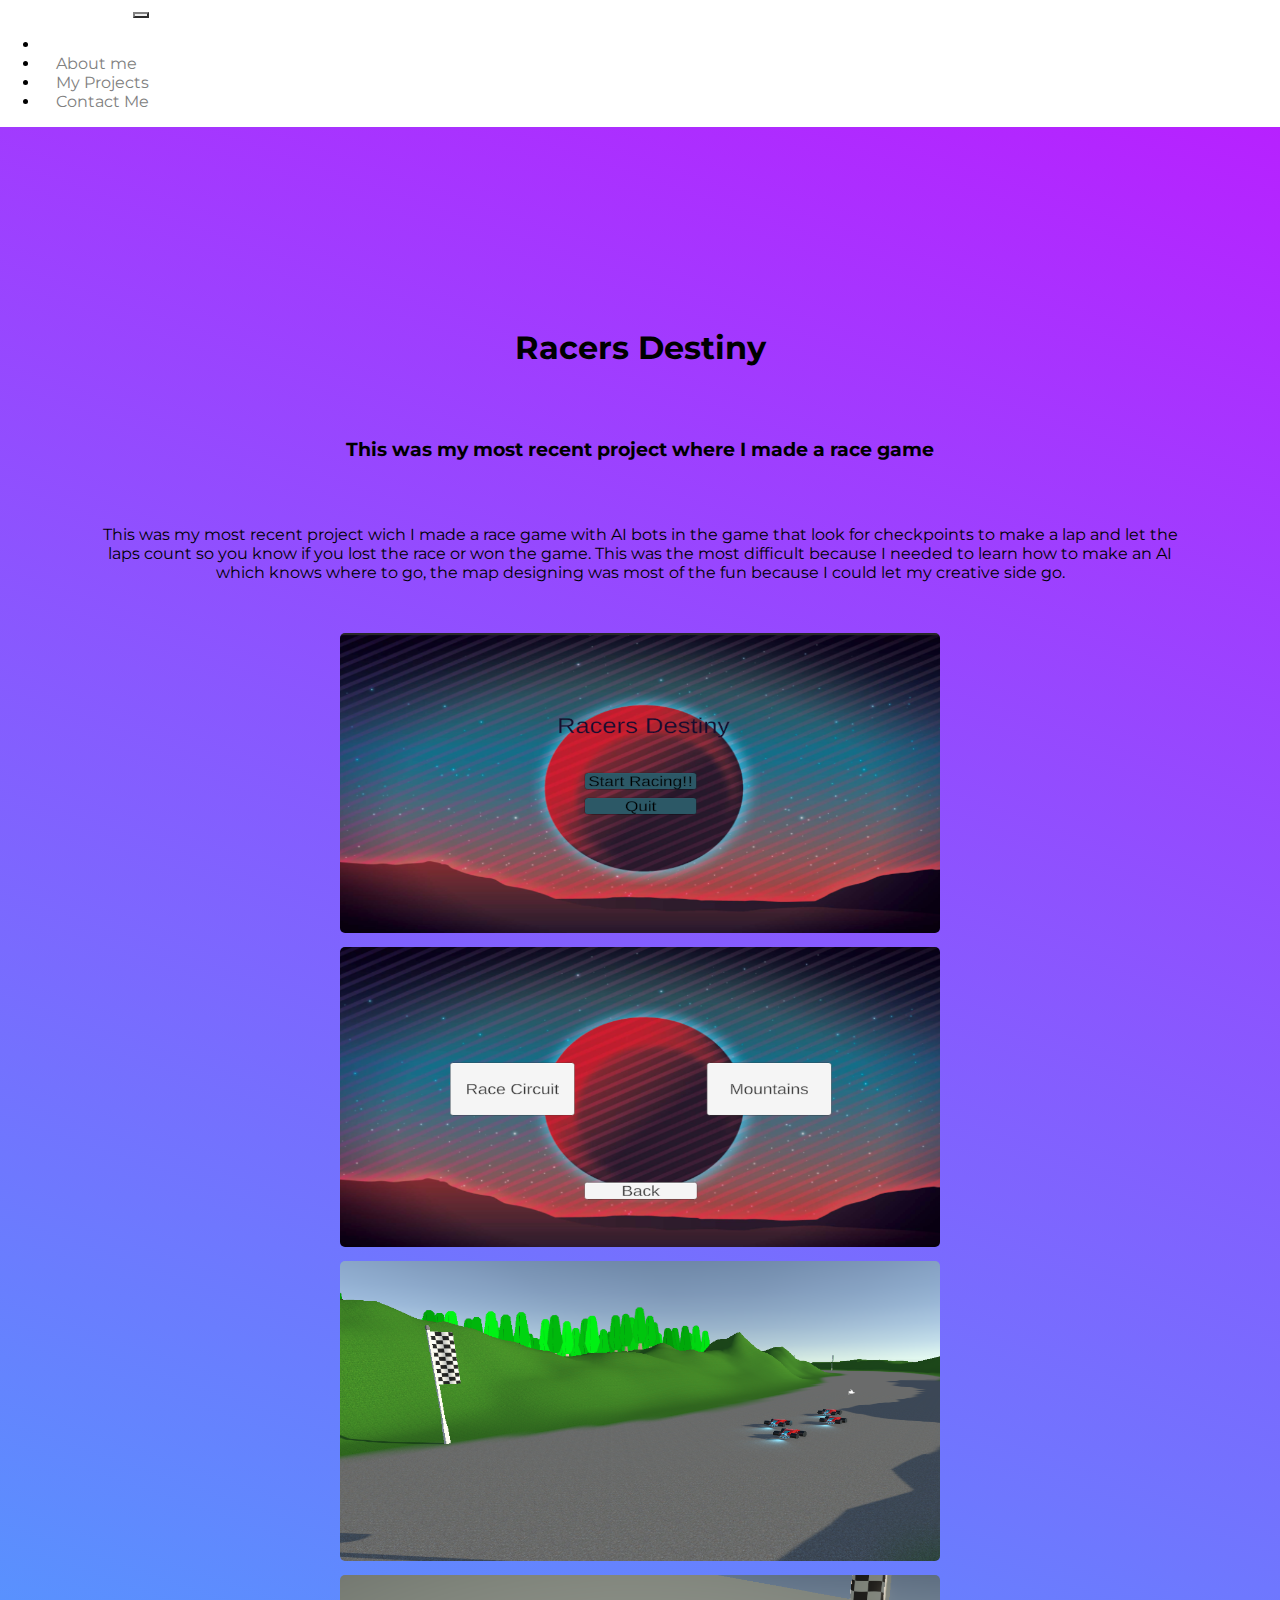
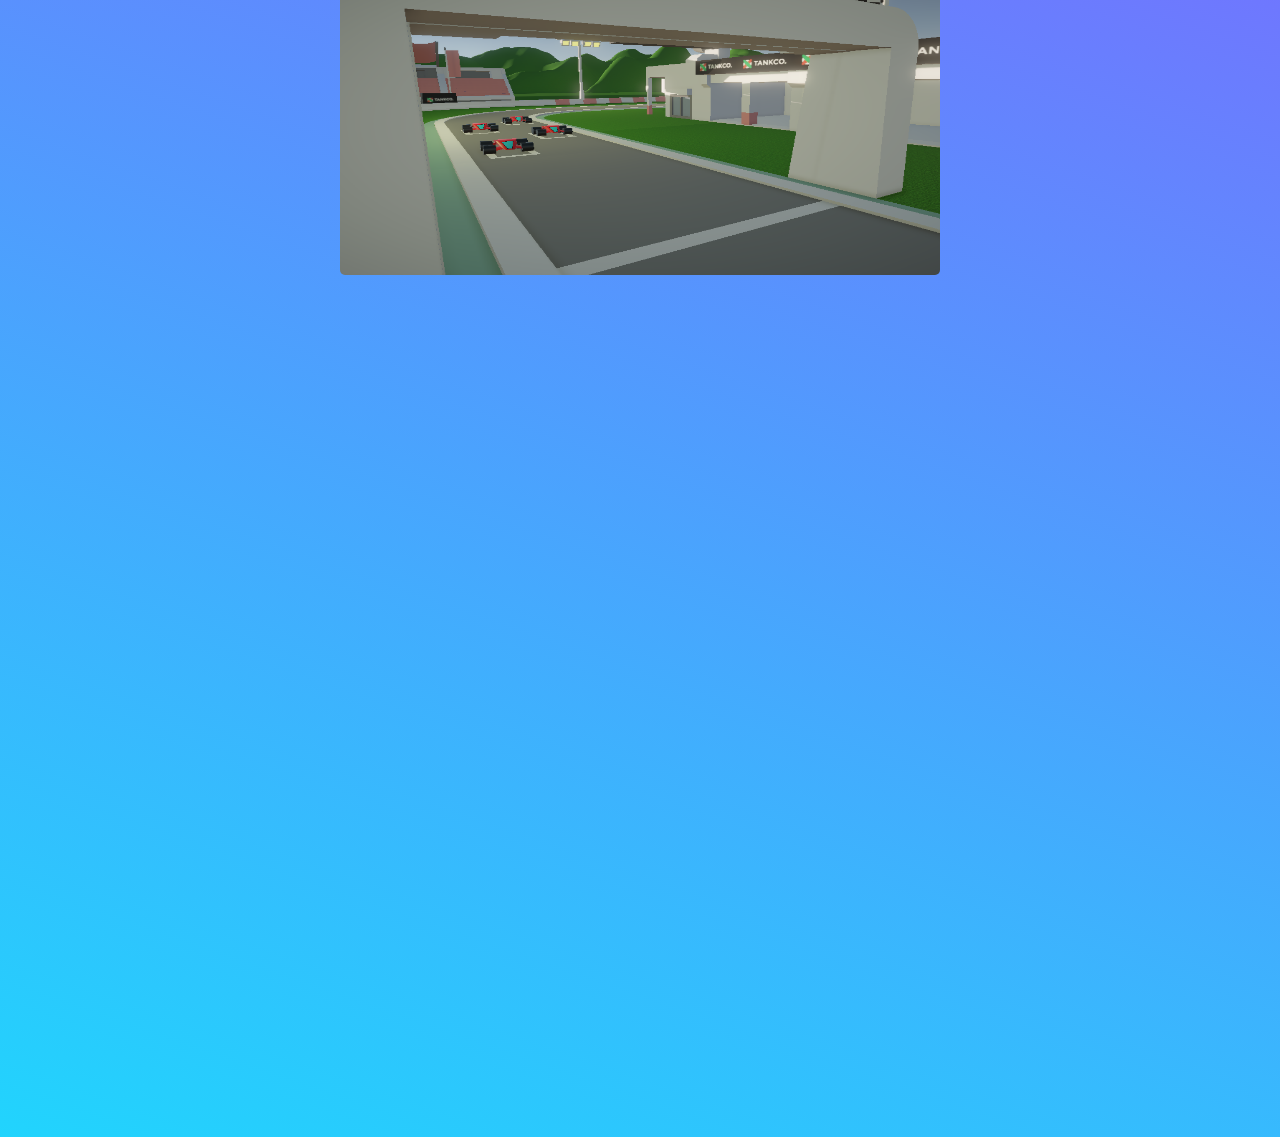
<file: RacersDestiny.html>
<!DOCTYPE html>
<html lang="en">

<head>
    <meta charset="UTF-8">
    <meta http-equiv="X-UA-Compatible" content="IE=edge">
    <meta name="viewport" content="width=device-width, initial-scale=1.0">
    <title>MarvinJonkerPortfolio</title>
    <link rel="stylesheet" href="CSS/main.css">
    <link href="https://cdn.jsdelivr.net/npm/bootstrap@5.2.3/dist/css/bootstrap.min.css" rel="stylesheet"
        integrity="sha384-rbsA2VBKQhggwzxH7pPCaAqO46MgnOM80zW1RWuH61DGLwZJEdK2Kadq2F9CUG65" crossorigin="anonymous">
    <script src="https://cdn.jsdelivr.net/npm/bootstrap@5.2.3/dist/js/bootstrap.bundle.min.js"
        integrity="sha384-kenU1KFdBIe4zVF0s0G1M5b4hcpxyD9F7jL+jjXkk+Q2h455rYXK/7HAuoJl+0I4"
        crossorigin="anonymous"></script>
</head>

<body>
    <nav class="navbar navbar-expand-lg bg-dark">
        <div class="container-fluid d-flex justify-content-between ">
            <div class="d-flex flex-nowrap justify-content-between w-100">
                <a class="navbar-brand ps-5" href="#" style="color: white;">Marvin Jonker</a>

                <button class="navbar-toggler bg-light" style="color: gray; border-color: gray;" type="button"
                    data-bs-toggle="collapse" data-bs-target="#navbarSupportedContent"
                    aria-controls="navbarSupportedContent" aria-expanded="false" aria-label="Toggle navigation">
                    <span class="navbar-toggler-icon"></span>
                </button>

            </div>
            <div class="collapse navbar-collapse justify-content-end w-100" id="navbarSupportedContent">
                <ul class="navbar-nav mb-2 mb-lg-0 me-5">
                    <li class="nav-item">
                        <a class="nav-link active" style="color: white;" aria-current="page" href="index.html">Home</a>
                    </li>
                    <li class="nav-item">
                        <a class="nav-link" style="color: gray;" href="index2.html">About me</a>
                    </li>
                    <li class="nav-item">
                        <a class="nav-link" style="color: gray;" href="index3.html">My Projects</a>
                    </li>
                    <li class="nav-item">
                        <a class="nav-link" style="color: gray;" href="ContactMe.html">Contact Me</a>
                    </li>
                </ul>
            </div>
        </div>
    </nav>
</body>
<main>
    <section class="Content">
        <h1>Racers Destiny</h1>
        <h3>This was my most recent project where I made a race game </h3>
        <p> This was my most recent project wich I made a race game with AI bots in the game that look for checkpoints
            to make a lap and let the
            laps count so you know if you lost the race or won the game. This was the most difficult because I needed to
            learn how to make an AI
            which knows where to go, the map designing was most of the fun because I could let my creative side go.
        </p>
        <div>
            <img src="Img/raceGame.png" alt="">
            <img src="Img/Schermafbeelding 2023-04-23 221427.png" alt="">
            <img src="Img/raceGameMountains.png" alt="">
            <img src="Img/raceGameRacetrack.png" alt="">
        </div>
    </section>
</main>
</file>
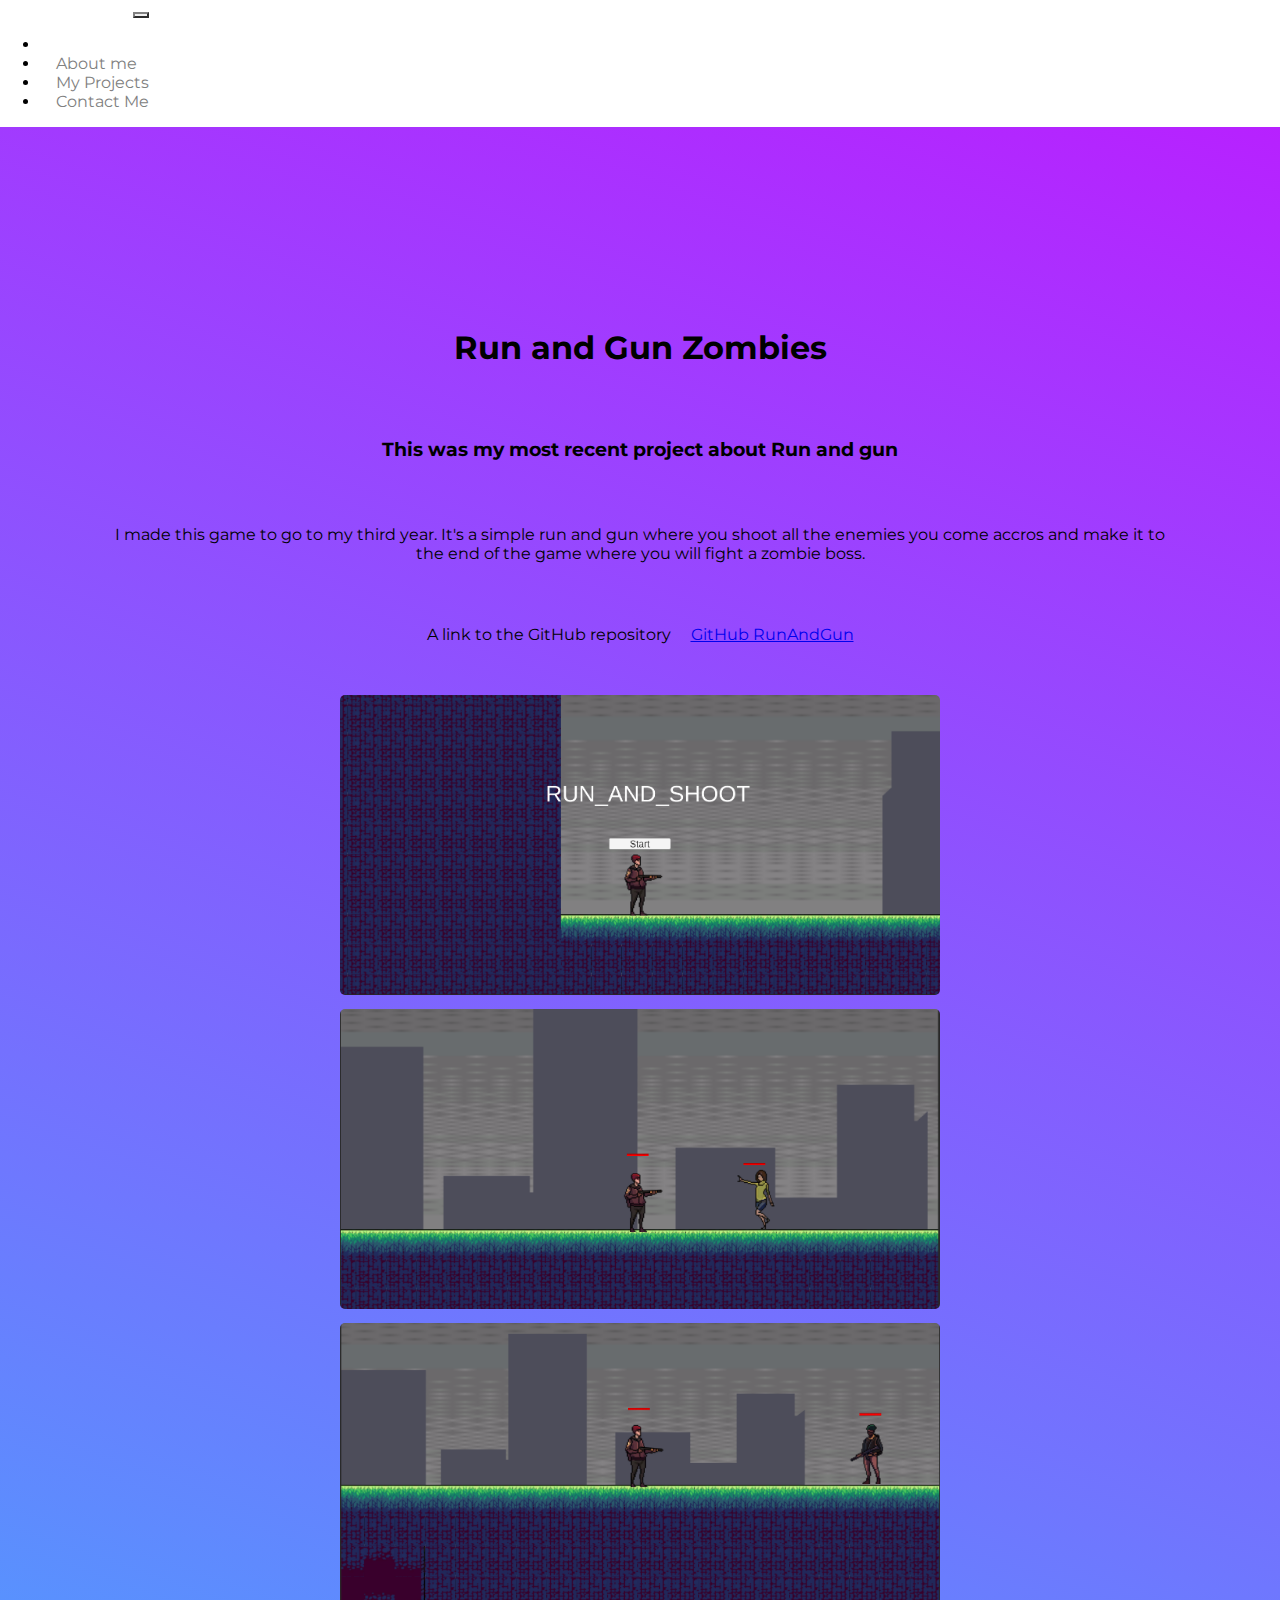
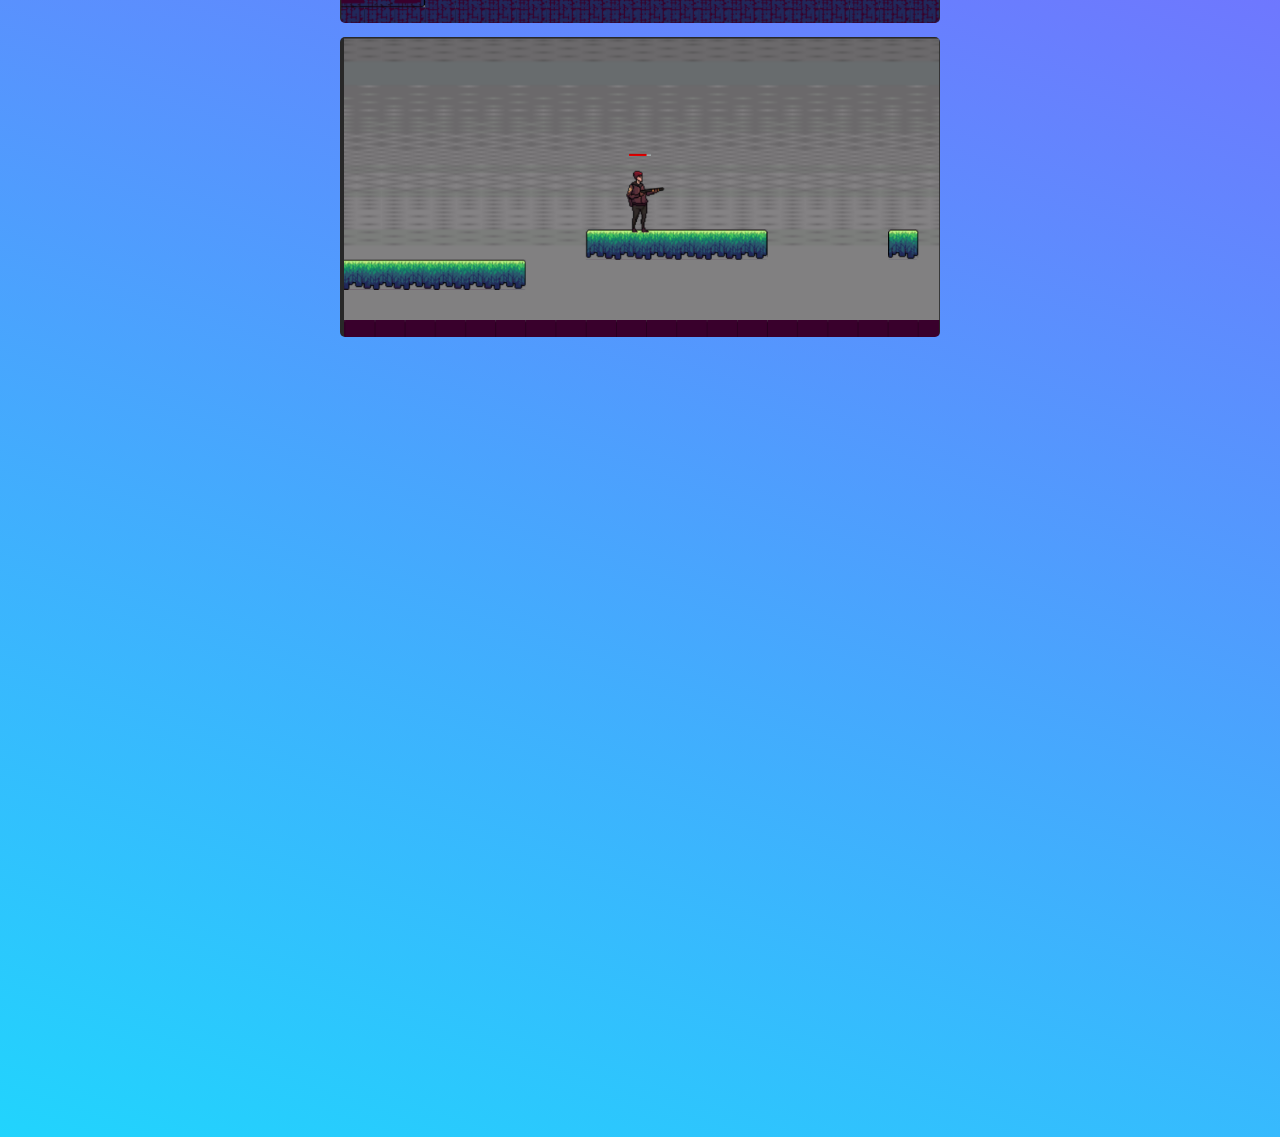
<file: runAndGun.html>
<!DOCTYPE html>
<html lang="en">
<head>
    <meta charset="UTF-8">
    <link rel="stylesheet" href="CSS/main.css">
    <meta name="viewport" content="width=device-width, initial-scale=1.0">
    <title>Document</title>
    <link href="https://cdn.jsdelivr.net/npm/bootstrap@5.2.3/dist/css/bootstrap.min.css" rel="stylesheet"
    integrity="sha384-rbsA2VBKQhggwzxH7pPCaAqO46MgnOM80zW1RWuH61DGLwZJEdK2Kadq2F9CUG65" crossorigin="anonymous">
<script src="https://cdn.jsdelivr.net/npm/bootstrap@5.2.3/dist/js/bootstrap.bundle.min.js"
    integrity="sha384-kenU1KFdBIe4zVF0s0G1M5b4hcpxyD9F7jL+jjXkk+Q2h455rYXK/7HAuoJl+0I4"
    crossorigin="anonymous"></script>
</head>
<body>
    <nav class="navbar navbar-expand-lg bg-dark">
        <div class="container-fluid d-flex justify-content-between ">
            <div class="d-flex flex-nowrap justify-content-between w-100">
                <a class="navbar-brand ps-5" href="#" style="color: white;">Marvin Jonker</a>

                <button class="navbar-toggler bg-light" style="color: gray; border-color: gray;" type="button"
                    data-bs-toggle="collapse" data-bs-target="#navbarSupportedContent"
                    aria-controls="navbarSupportedContent" aria-expanded="false" aria-label="Toggle navigation">
                    <span class="navbar-toggler-icon"></span>
                </button>

            </div>
            <div class="collapse navbar-collapse justify-content-end w-100" id="navbarSupportedContent">
                <ul class="navbar-nav mb-2 mb-lg-0 me-5">
                    <li class="nav-item">
                        <a class="nav-link active" style="color: white;" aria-current="page" href="index.html">Home</a>
                    </li>
                    <li class="nav-item">
                        <a class="nav-link" style="color: gray;" href="index2.html">About me</a>
                    </li>
                    <li class="nav-item">
                        <a class="nav-link" style="color: gray;" href="index3.html">My Projects</a>
                    </li>
                    <li class="nav-item">
                        <a class="nav-link" style="color: gray;" href="ContactMe.html">Contact Me</a>
                    </li>
                </ul>
            </div>
        </div>
    </nav>
</body>
<main>
    <section class="Content">
        <h1>Run and Gun Zombies</h1>
        <h3>This was my most recent project about Run and gun</h3>
        <p> 
            I made this game to go to my third year. It's a simple run and gun where you shoot all the enemies you come accros and make it
            to the end of the game where you will fight a zombie boss.
        </p>
        <p>A link to the GitHub repository <a href="https://github.com/RocketMarvin/RunAndGun">GitHub RunAndGun</a></p>
        <div>
            <img src="Img/runandgunmain.png" alt="">
            <img src="Img/Screenshot 2024-10-03 124554.png" alt="">
            <img src="Img/Screenshot 2024-10-03 124616.png" alt="">
            <img src="Img/Screenshot 2024-10-03 124644.png" alt="">
        </div>
    </section>
</main>
</html>
</file>
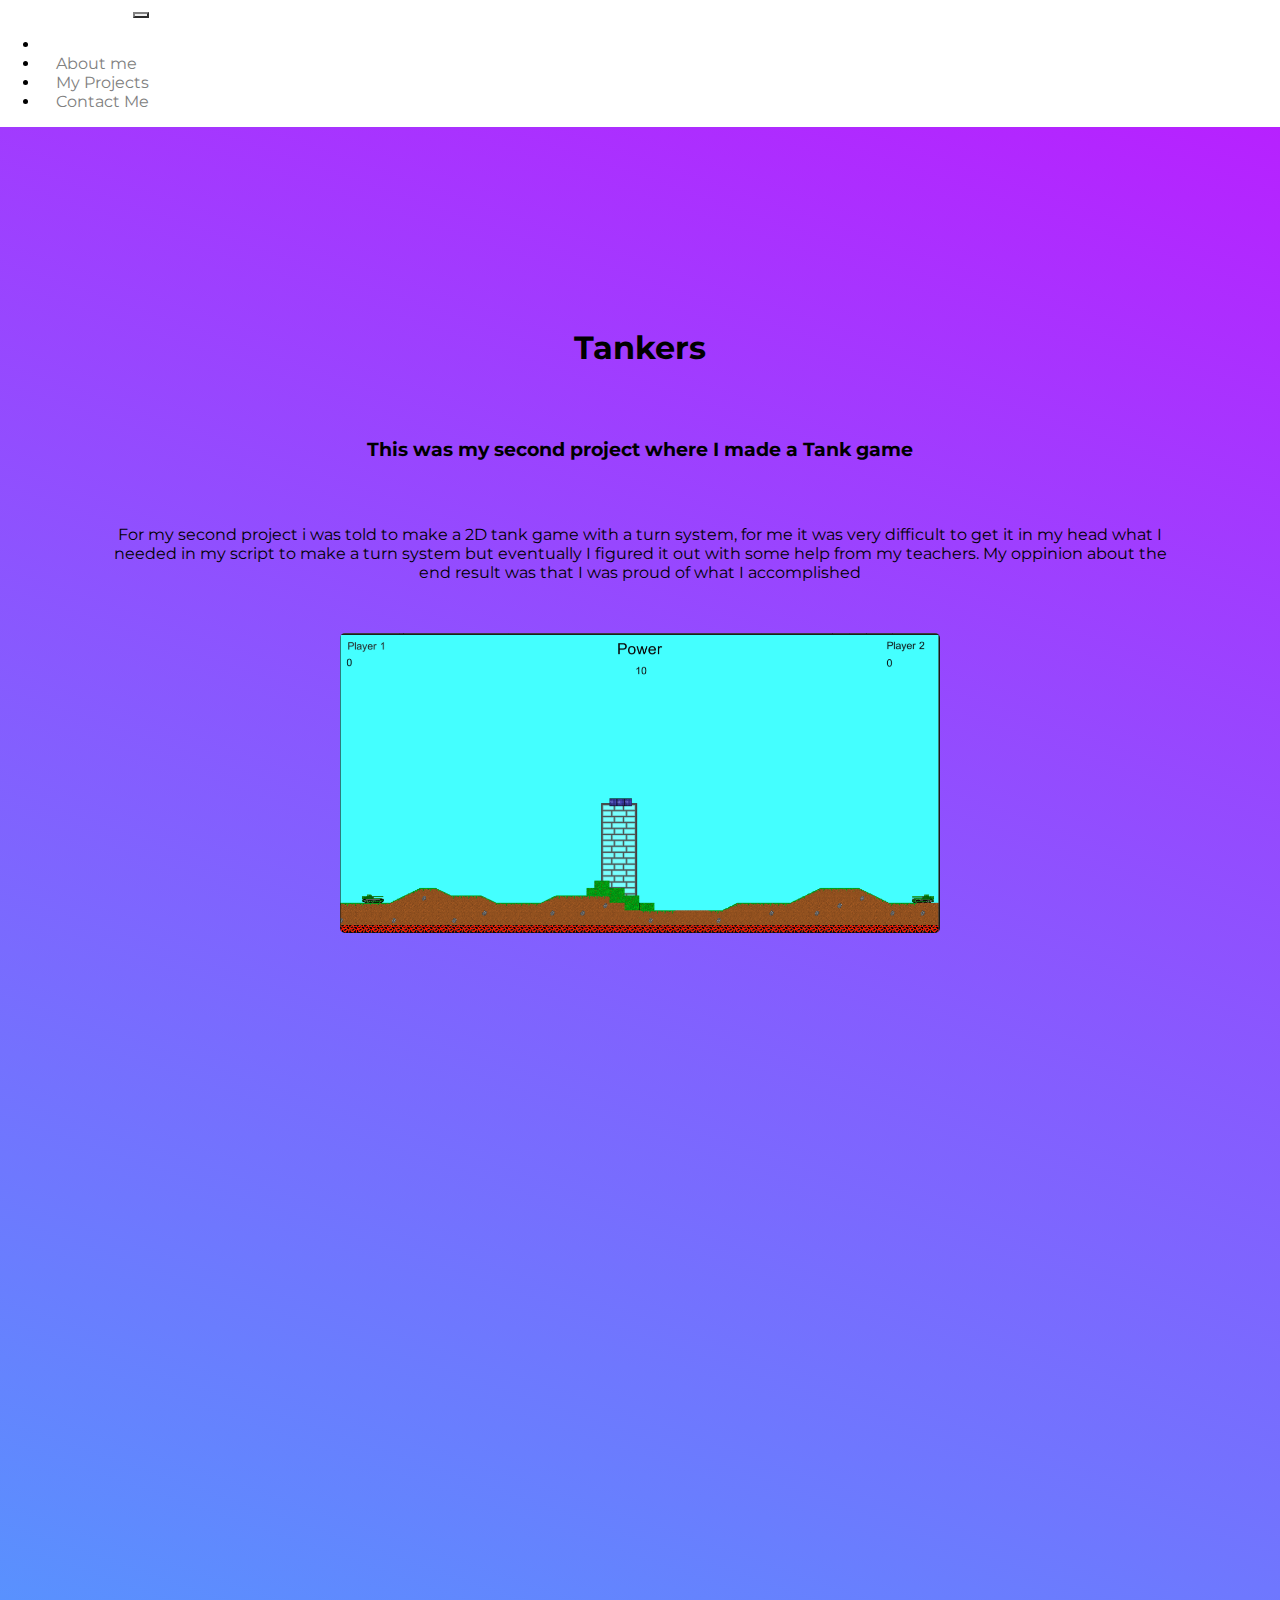
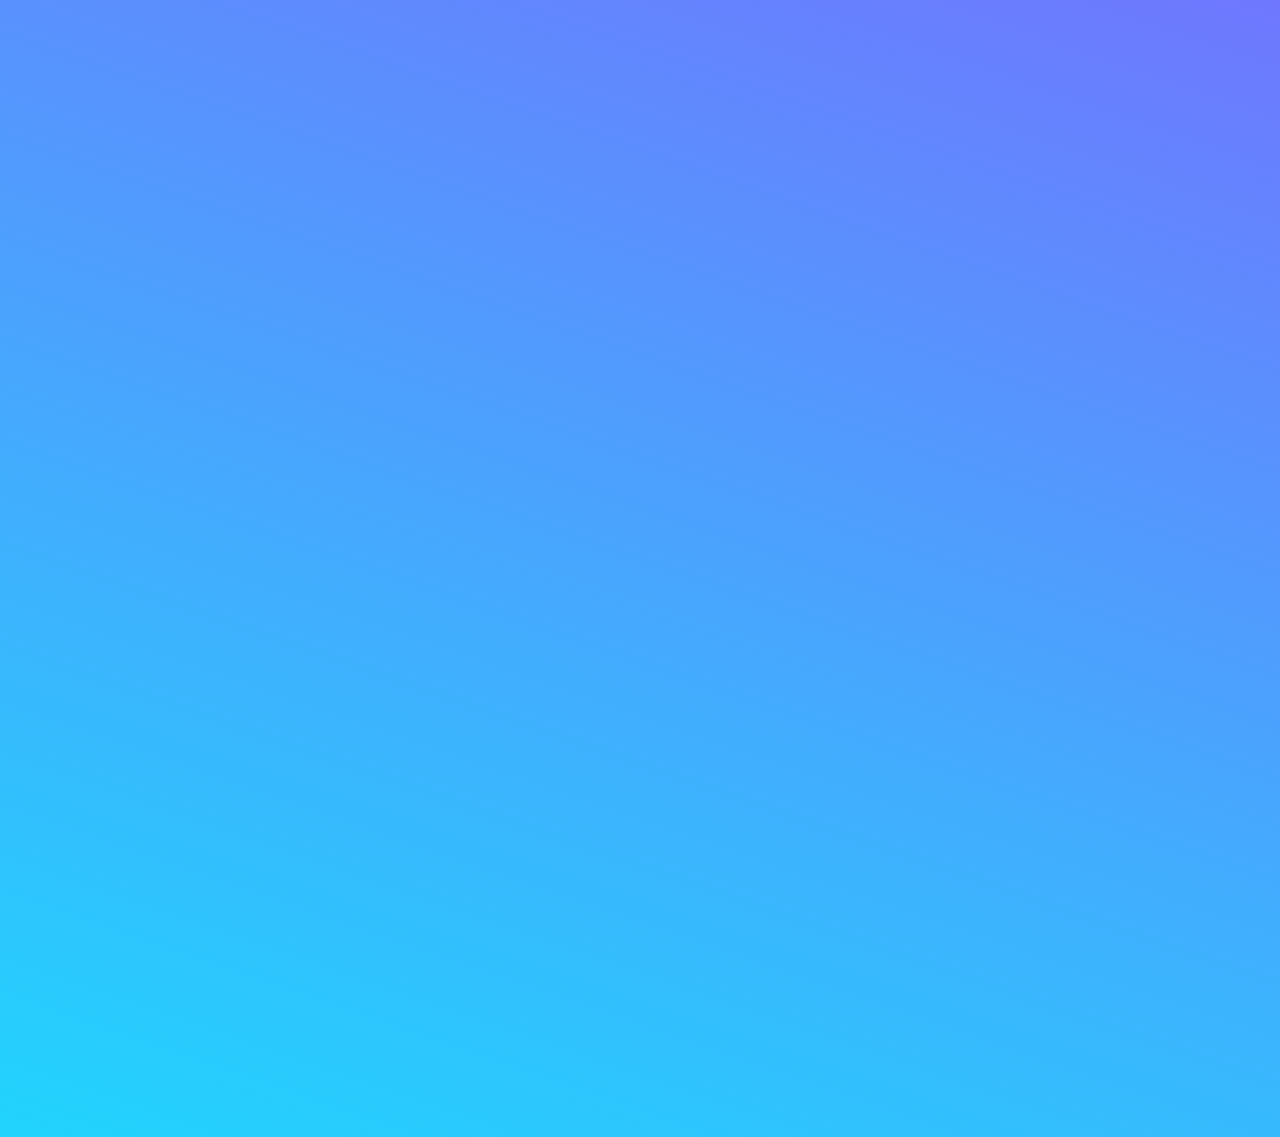
<file: Tankers.html>
<!DOCTYPE html>
<html lang="en">

<head>
    <meta charset="UTF-8">
    <meta http-equiv="X-UA-Compatible" content="IE=edge">
    <meta name="viewport" content="width=device-width, initial-scale=1.0">
    <title>MarvinJonkerPortfolio</title>
    <link rel="stylesheet" href="CSS/main.css">
    <link href="https://cdn.jsdelivr.net/npm/bootstrap@5.2.3/dist/css/bootstrap.min.css" rel="stylesheet"
    integrity="sha384-rbsA2VBKQhggwzxH7pPCaAqO46MgnOM80zW1RWuH61DGLwZJEdK2Kadq2F9CUG65" crossorigin="anonymous">
<script src="https://cdn.jsdelivr.net/npm/bootstrap@5.2.3/dist/js/bootstrap.bundle.min.js"
    integrity="sha384-kenU1KFdBIe4zVF0s0G1M5b4hcpxyD9F7jL+jjXkk+Q2h455rYXK/7HAuoJl+0I4"
    crossorigin="anonymous"></script>
</head>
<body>
    <nav class="navbar navbar-expand-lg bg-dark">
        <div class="container-fluid d-flex justify-content-between ">
            <div class="d-flex flex-nowrap justify-content-between w-100">
                <a class="navbar-brand ps-5" href="#" style="color: white;">Marvin Jonker</a>

                <button class="navbar-toggler bg-light" style="color: gray; border-color: gray;" type="button"
                    data-bs-toggle="collapse" data-bs-target="#navbarSupportedContent"
                    aria-controls="navbarSupportedContent" aria-expanded="false" aria-label="Toggle navigation">
                    <span class="navbar-toggler-icon"></span>
                </button>

            </div>
            <div class="collapse navbar-collapse justify-content-end w-100" id="navbarSupportedContent">
                <ul class="navbar-nav mb-2 mb-lg-0 me-5">
                    <li class="nav-item">
                        <a class="nav-link active" style="color: white;" aria-current="page" href="index.html">Home</a>
                    </li>
                    <li class="nav-item">
                        <a class="nav-link" style="color: gray;" href="index2.html">About me</a>
                    </li>
                    <li class="nav-item">
                        <a class="nav-link" style="color: gray;" href="index3.html">My Projects</a>
                    </li>
                    <li class="nav-item">
                        <a class="nav-link" style="color: gray;" href="ContactMe.html">Contact Me</a>
                    </li>
                </ul>
            </div>
        </div>
    </nav>
</body>
<main>
    <section class="Content">
        <h1>Tankers</h1>
        <h3>This was my second project where I made a Tank game </h3>
        <p>For my second project i was told to make a 2D tank game with a turn system, for me it was very difficult to 
            get it in my head what I needed in my script to make a turn system but eventually I figured it out with some help from 
            my teachers. My oppinion about the end result was that I was proud of what I accomplished 
        </p>
        <img src="Img/TankGame.png" alt="">
    </section>
</main>
</file>
<file: CSS/main.css>
@import url('https://fonts.googleapis.com/css2?family=Montserrat&display=swap');

body {
   font-family: 'Montserrat', sans-serif;
   margin: 0;

}

header {
   background-color: black;
   display: flex;
   justify-content: space-between;
   align-items: center;
   padding: 0 16em;
}

nav a {
   color: white;
   text-decoration: none;
}

a {
   padding-left: 16px;
}

.mainPage {
   background-color: #21D4FD;
   background-image: linear-gradient(19deg, #21D4FD 0%, #B721FF 100%);
}

.hero {
   display: flex;
   flex-direction: column;
   justify-content: center;
   align-items: center;
   height: 80vh;
   background-blend-mode: lighten;
}

.card-row {
   display: flex;
   gap: 25px;
   height: 80vh;
}

.mycard {
   width: 30rem;
   background-color: lightgray;
   border-radius: 15px;
   padding-bottom: 20px;
   height: 25rem;
}

.mycard h3 {
   padding: 0 15px;
}

.mycard p {
   padding: 0 15px;
}

.mycard a {
   padding-left: 15px;

}

.mycard img {
   width: 100%;
   border-radius: 15px 15px 0px 0px;
   height: 60%;
}

.recent {
   display: flex;
   flex-direction: column;
   align-items: center;
   padding: 6rem 0;
}

#project-main {
   background-color: #21D4FD;
   background-image: linear-gradient(19deg, #21D4FD 0%, #B721FF 100%);
   padding-top: 50px;
}

#project-title {
   display: flex;
   justify-content: center;
   margin: 0px;
   margin-bottom: 20px;
}

#project-holder {
   padding: 20px;
   gap: 50px;
   display: flex;
   flex-wrap: wrap;
   justify-content: space-evenly;
}

.project-card {
   color: black;
   background-color: #0093E9;
   background-image: linear-gradient(160deg, #0093E9 0%, #80D0C7 100%);
   width: 400px;
   border-radius: 10px;
   padding: 15px;
   box-shadow: 0 0 25px 3px rgba(0, 0, 0, 0.5);
   display: flex;
   flex-direction: column;
   align-items: center;
   text-align: center;
   justify-content: space-between;
}

.project-card img {
   width: 300px;
   height: 150px;
   margin: 1%;
   border-radius: 10px;
}

.projectPageLink {
   text-decoration-style: none;
}

.col3-1 {
   padding-left: 520px;
   padding-top: 30px;
}

.col3-2 {
   padding-left: 520px;
   padding-top: 30px;
}

.col3-3 {
   padding-left: 520px;
   padding-top: 30px;
   padding-bottom: 30px;
}

.Content {
   display: flex;
   flex-direction: column;
   padding-top: 20vh;
   padding-bottom: 20vh;
   align-items: center;
   text-align: center;
   height: 250vh;
   padding-left: 100px;
   padding-right: 100px;
   background-color: #21D4FD;
   background-image: linear-gradient(19deg, #21D4FD 0%, #B721FF 100%);
   gap: 30px;
}

.Content img {
   width: 600px;
   height: 300px;
   padding: 5px;
   border-radius: 10px;
}

.main {
   display: flex;
   flex-direction: column;
   justify-content: center;
   align-items: center;
   text-align: center;
   height: 100vh;
   padding-left: 100px;
   padding-right: 100px;
   background-color: #21D4FD;
   background-image: linear-gradient(19deg, #21D4FD 0%, #B721FF 100%);
   background-repeat: no-repeat;
}

.card-body {
   background-color: #0093E9;
   background-image: linear-gradient(160deg, #0093E9 0%, #80D0C7 100%);
   border-bottom-left-radius: 10px;
   border-bottom-right-radius: 10px;
   display: flex;
   flex-direction: column;
   justify-content: space-evenly;
   align-items: center;
   text-align: center;
}

.cardImgTop{
   width: 100%;
    border-top-left-radius: 10px;
    border-top-right-radius: 10px;
}

.frontCard{
   box-shadow: 0 0 25px 3px rgba(0, 0, 0, 0.5);
   border-radius: 10px;
}
</file>
